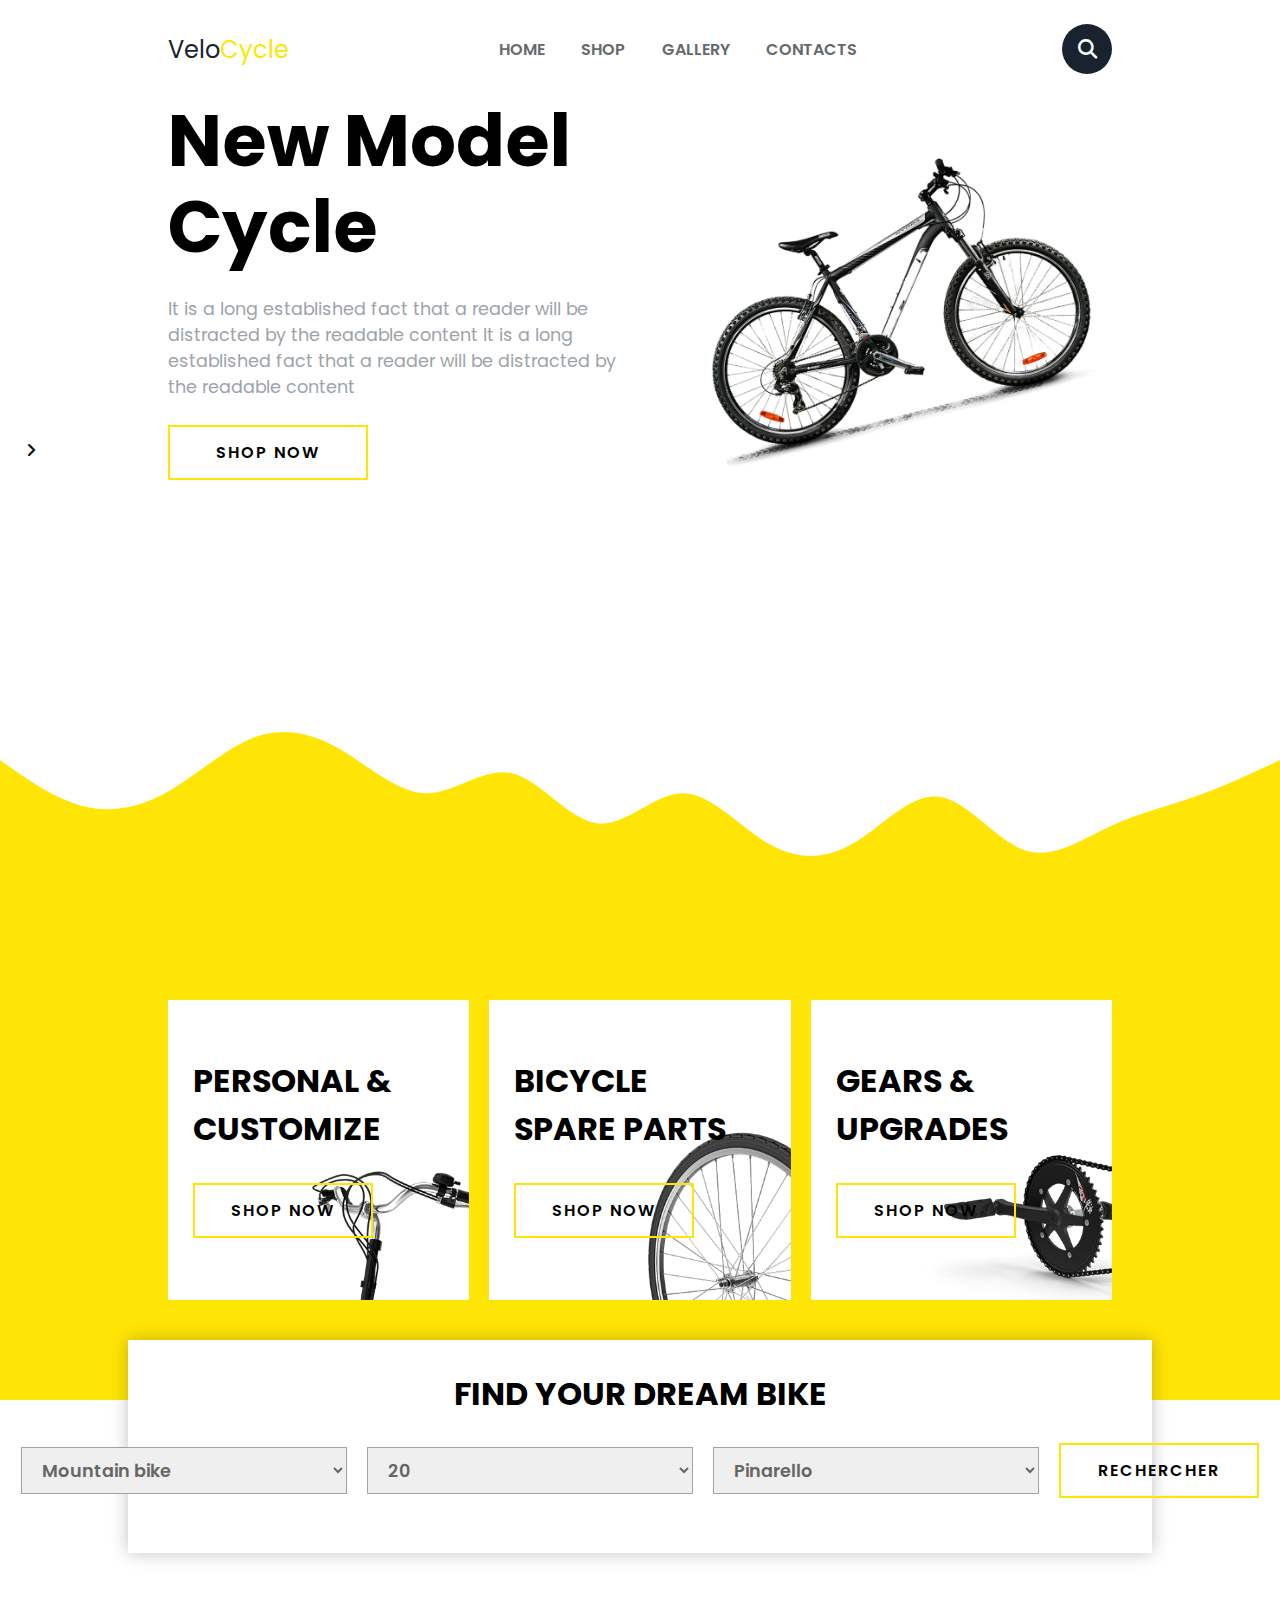
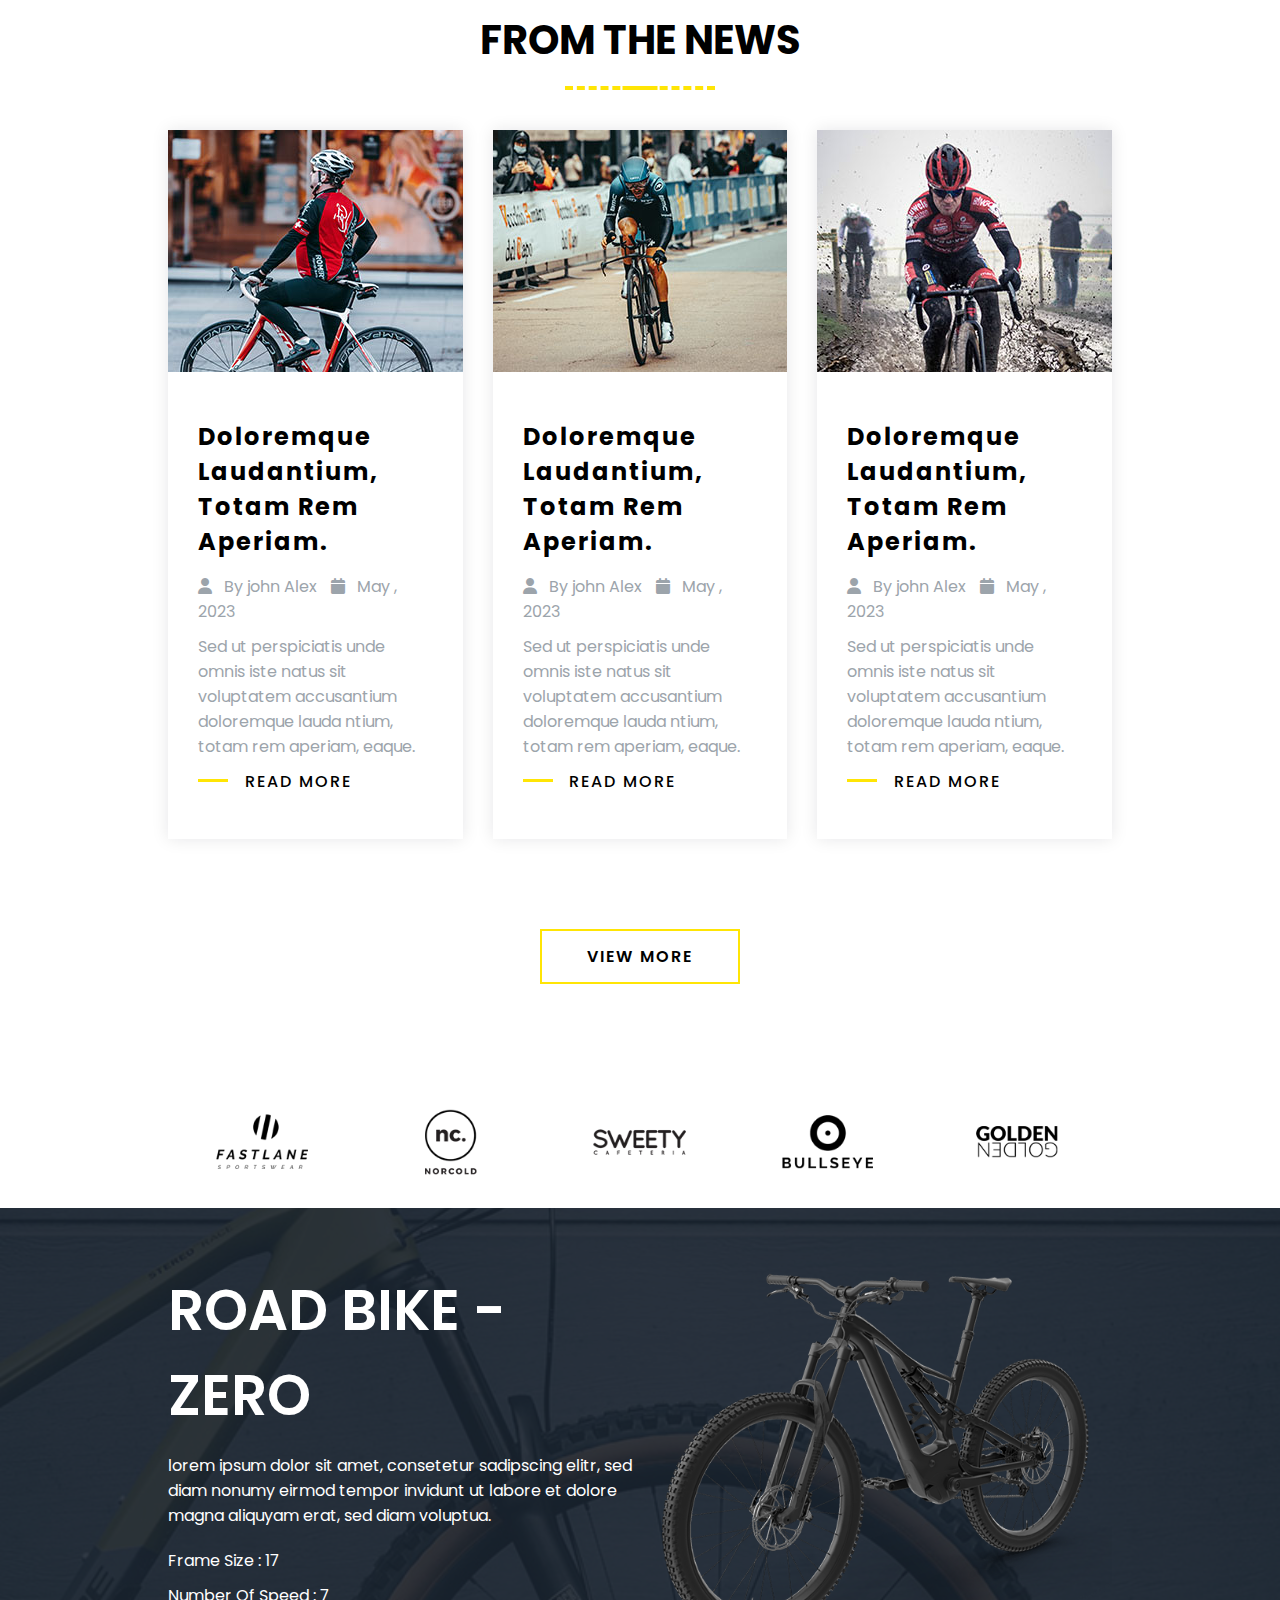
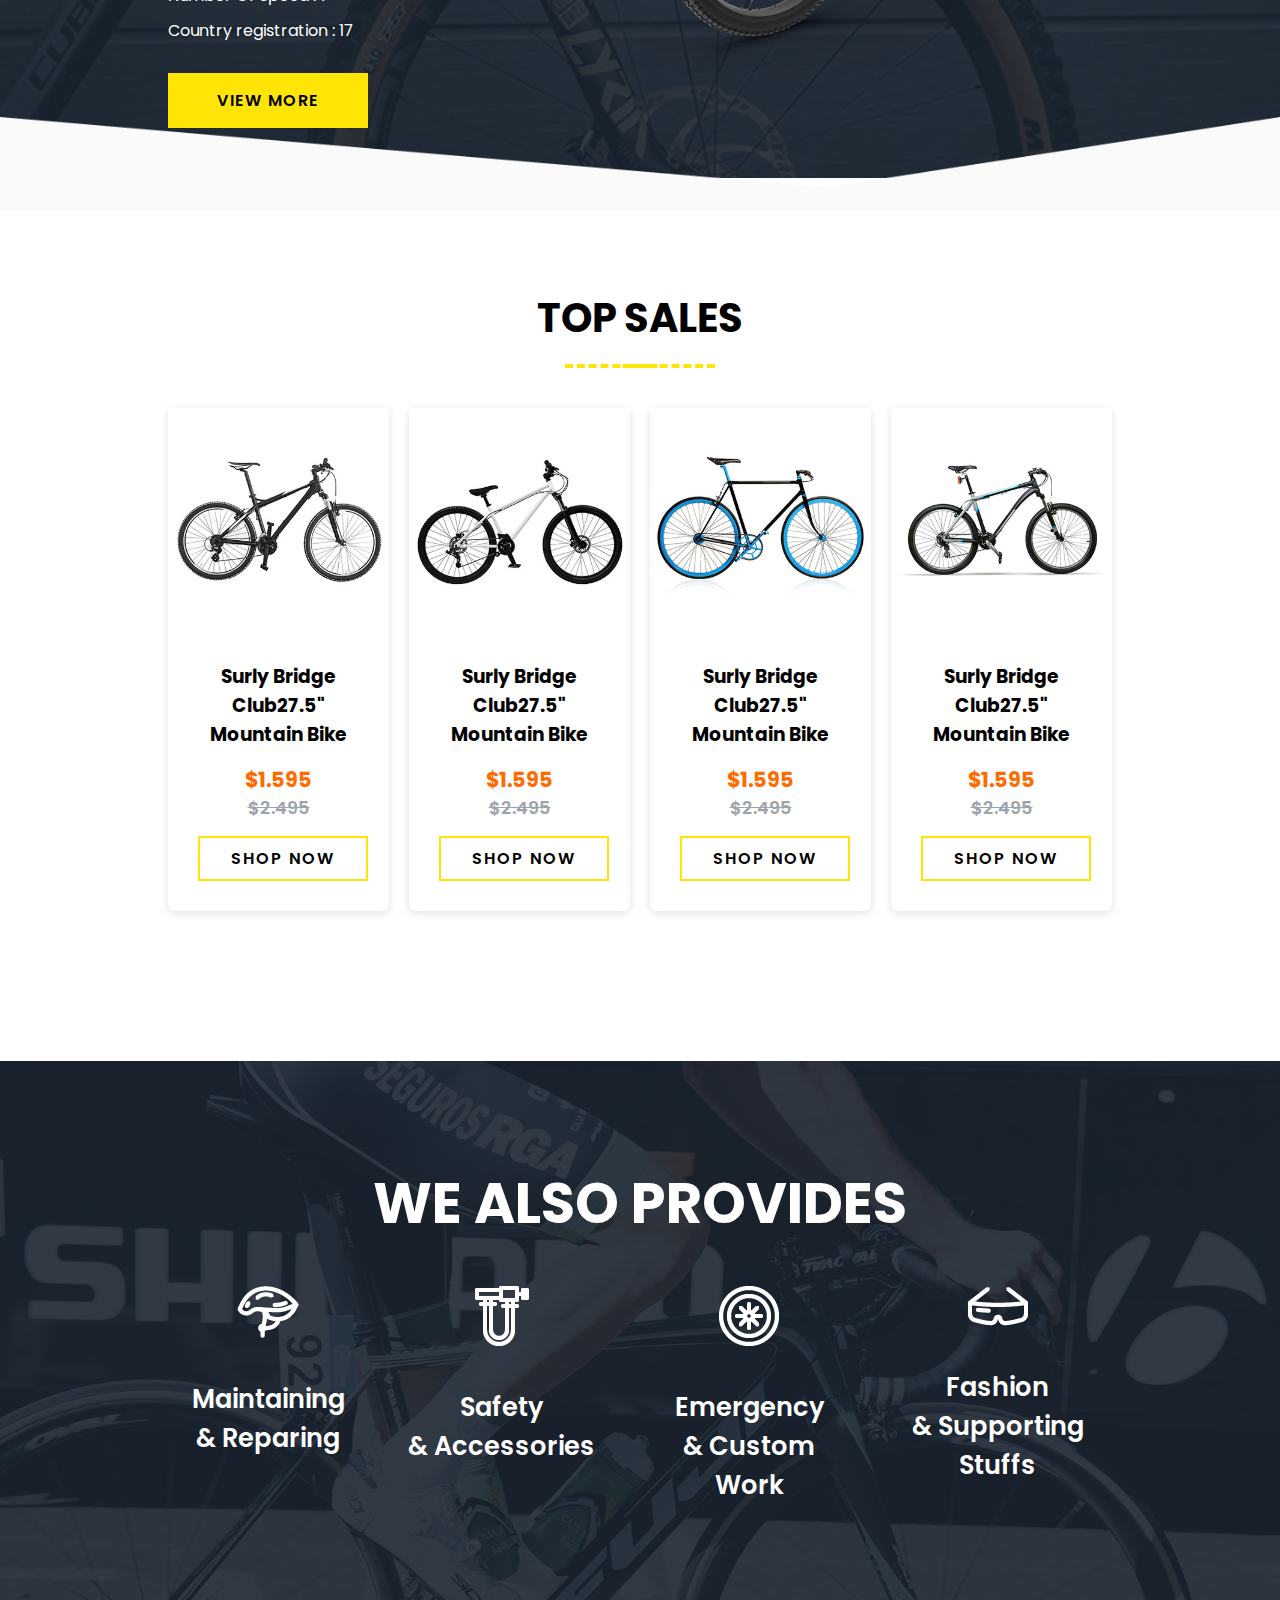
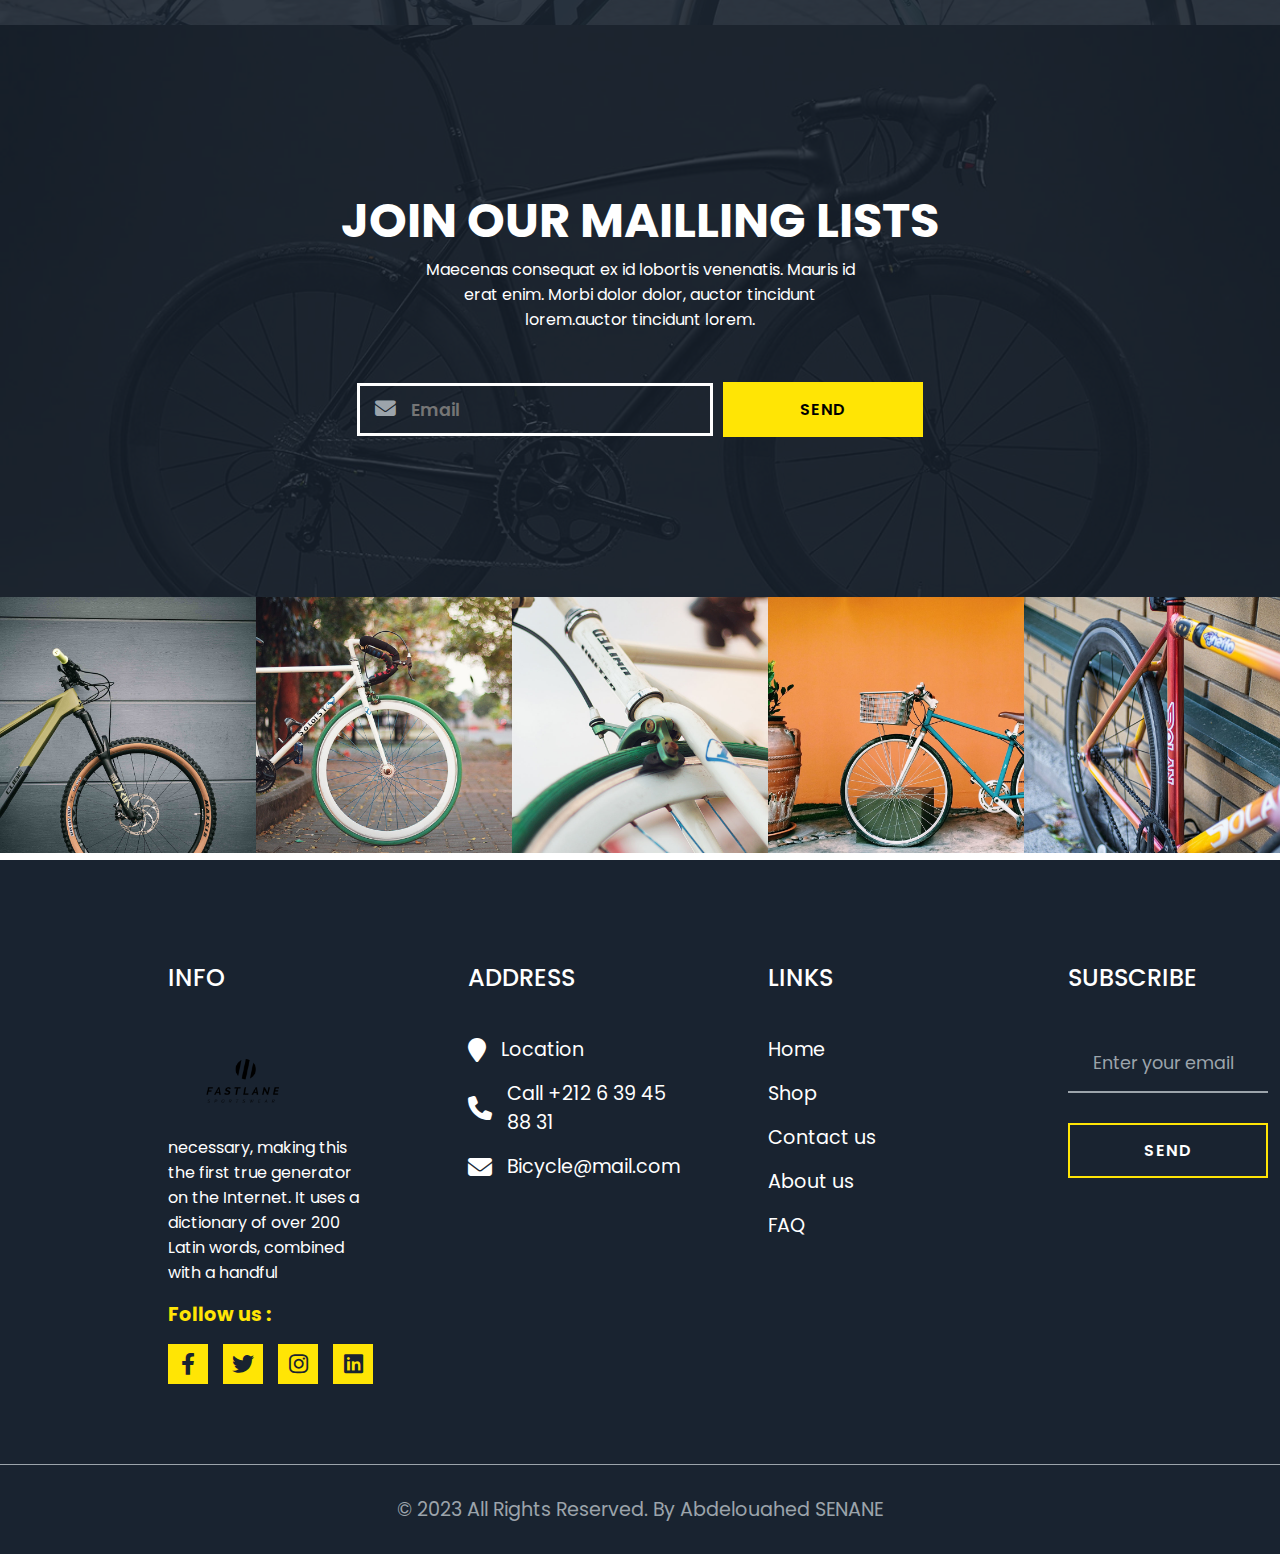
<file: index.html>
<!DOCTYPE html>
<html lang="en">
  <head>
    <meta charset="UTF-8" />
    <meta name="viewport" content="width=device-width, initial-scale=1.0" />
    <title>VeloCycle</title>
    <!-- Declaration Fonts  -->
    <link
      href="https://fonts.googleapis.com/css2?family=Chakra+Petch:wght@400;500&family=Poppins:ital,wght@0,200;0,300;0,400;0,500;0,600;0,700;0,800;0,900;1,200;1,300;1,400;1,500&display=swap"
      rel="stylesheet" />
    <!-- Awesome Icons -->
    <link rel="stylesheet" href="assets/css/all.css" />
    <!-- Declaration File css  -->
    <link rel="stylesheet" href="assets/css/main.css" />
    <link rel="stylesheet" href="assets/css/responsive.css" />

    <!-- Declaration JS File -->
    <script src="assets/js/main.js" defer></script>
    <script src="assets/js/responsive.js" defer></script>
    
    <style id="style">

    </style>


  </head>
  <body>
    
    <!-- ====================== Start Header ===================== -->
    <header>
      <div class="container">
        <nav class="d-flex-between">
          <a href="#" class="brand">Velo<span>Cycle</span></a>

          <!-- ====================== navbar-links ===================== -->
            <ul class="navbar-items">
              <li><a href="index.html">Home</a></li>
              <li><a href="shop.html">Shop</a></li>
              <li><a href="#">Gallery</a></li>
              <li><a href="#">Contacts</a></li>
            </ul>
          <div class="search">
            <i class="fa-solid fa-magnifying-glass"></i>
          </div>
          
          <div class="burger-menu"  id="burgerMenu">
            <span class="line"></span>
            <span class="line"></span>
            <span class="line"></span>
          </div>
        </nav>
      </div>
    </header>
    <!-- ====================== End Header ===================== -->
    <!-- ====================== start Hero-section ===================== -->
    <section class="hero">
      <img src="assets/images/home/wave.png" class="shape" alt="" />
      <div class="container">
        <div class="row d-grid-2">
          <div class="content_txt">
            <h1 class="hero_title">New Model <br />Cycle</h1>
            <p class="hero_desc m-block-25">
              It is a long established fact that a reader will be distracted by
              the readable content It is a long established fact that a reader
              will be distracted by the readable content
            </p>
            <button class="btn-border">
              <a href="#">shop now</a>
            </button>
          </div>
          <div class="img-box">
            <img src="assets/images/home/img-1.png" alt="" />
          </div>
        </div>
      </div>
    </section>
    <!-- ====================== End Hero-section ===================== -->

    <!-- ====================== Start Banner ===================== -->
    <section class="banner p-block-100">
      <div class="container">
        <div class="scroll d-flex">
          <div class="arrow left">
            <i class="fa-solid fa-angle-left"></i>
          </div>
          <div class="row d-grid-3 gap-20">
            <div class="col">
              <div class="card_body">
                <img src="assets/images/home/category-1.png" class="bg-img" />
                <p class="text">PERSONAL & CUSTOMIZE</p>
                <button class="btn-border">
                  <a href="#">shop now</a>
                </button>
              </div>
            </div>
            <div class="col">
              <div class="card_body">
                <img src="assets/images/home/category-2.png" class="bg-img" />
                <p class="text">BICYCLE SPARE PARTS</p>
                <button class="btn-border">
                  <a href="#">shop now</a>
                </button>
              </div>
            </div>
            <div class="col">
              <div class="card_body">
                <img src="assets/images/home/category-3.png" class="bg-img" />
                <p class="text">GEARS & UPGRADES</p>
                <button class="btn-border">
                  <a href="#">shop now</a>
                </button>
              </div>
            </div>
          </div>
          <div class="arrow left">
            <i class="fa-solid fa-angle-right"></i>
          </div>
        </div>
      </div>
    </section>
    <!-- ====================== End Banner ===================== -->
    <!-- ====================== Start Find-section ============== -->
    <section class="find_section">
      <div class="container">
        <div class="find_body">
          <h2 class="find_title">FIND YOUR DREAM BIKE</h2>
          <div class="row m-block-25 d-flex gap-20 align-center justify-center">
            <div class="col select">
              <div class="select_container">
                <span class="current"></span>
                <select name="" id="type">
                  <option value="HEllo">Mountain bike</option>
                  <option value="HEllo">Hybrid/Comfort Bike</option>
                  <option value="HEllo">Cyclocross Bike</option>
                  <option value="HEllo">BMX/Trick Bike</option>
                  <option value="HEllo">Road Bike</option>
                </select>
              </div>
            </div>
            <div class="col select">
              <div class="select_container">
                <select name="" id="type">
                  <option value="HEllo">20</option>
                  <option value="HEllo">24</option>
                  <option value="HEllo">26</option>
                  <option value="HEllo">27</option>
                  <option value="HEllo">27.5</option>
                </select>
              </div>
            </div>
            <div class="col select">
              <div class="select_container">
                <select name="" id="type">
                  <option value="HEllo">Pinarello</option>
                  <option value="HEllo">Eddy Merckx</option>
                  <option value="HEllo">Giant</option>
                  <option value="HEllo">Trek</option>
                  <option value="HEllo">BMC</option>
                </select>
              </div>
            </div>
            <div class="col button">
              <button class="btn-border">
                <a href="#">Rechercher</a>
              </button>
            </div>
          </div>
        </div>
      </div>
    </section>
    <!-- ====================== End Find-section ============== -->
    <!-- ====================== Start News-Section ============== -->
    <section class="news_section p-block-50">
      <div class="container">
        <h2 class="title-1">FROM THE NEWS</h2>
        <div class="news_content p-block-50">
          <div class="row d-grid-3 gap-30">
            <div class="col">
              <div class="body_card">
                <img src="assets/images/home/news01.jpg" alt="image" />
                <div class="text">
                  <h3>Doloremque Laudantium, Totam Rem Aperiam.</h3>
                  <div class="info">
                    <span>
                      <i class="fa-solid fa-user"></i>
                      By john Alex
                    </span>
                    <span>
                      <i class="fa-solid fa-calendar"></i>
                      May , 2023
                    </span>
                  </div>
                  <p class="desc">
                    Sed ut perspiciatis unde omnis iste natus sit voluptatem
                    accusantium doloremque lauda ntium, totam rem aperiam,
                    eaque.
                  </p>
                  <button class="news-btn">
                    <a href="#">read more</a>
                  </button>
                </div>
              </div>
            </div>
            <div class="col">
              <div class="body_card">
                <img src="assets/images/home/news02.jpg" alt="image" />
                <div class="text">
                  <h3>Doloremque Laudantium, Totam Rem Aperiam.</h3>
                  <div class="info">
                    <span>
                      <i class="fa-solid fa-user"></i>
                      By john Alex
                    </span>
                    <span>
                      <i class="fa-solid fa-calendar"></i>
                      May , 2023
                    </span>
                  </div>
                  <p class="desc">
                    Sed ut perspiciatis unde omnis iste natus sit voluptatem
                    accusantium doloremque lauda ntium, totam rem aperiam,
                    eaque.
                  </p>
                  <button class="news-btn">
                    <a href="#">read more</a>
                  </button>
                </div>
              </div>
            </div>
            <div class="col">
              <div class="body_card">
                <img src="assets/images/home/news03.jpg" alt="image" />
                <div class="text">
                  <h3>Doloremque Laudantium, Totam Rem Aperiam.</h3>
                  <div class="info">
                    <span>
                      <i class="fa-solid fa-user"></i>
                      By john Alex
                    </span>
                    <span>
                      <i class="fa-solid fa-calendar"></i>
                      May , 2023
                    </span>
                  </div>
                  <p class="desc">
                    Sed ut perspiciatis unde omnis iste natus sit voluptatem
                    accusantium doloremque lauda ntium, totam rem aperiam,
                    eaque.
                  </p>
                  <button class="news-btn">
                    <a href="#">read more</a>
                  </button>
                </div>
              </div>
            </div>
          </div>
          <div class="btn_container">
            <button class="btn-border view_btn">
              <a href="#">view more</a>
            </button>
          </div>
        </div>
      </div>
    </section>
    <!-- ====================== End News-Section ============== -->
    <!-- ====================== Start  Brands-Section ============== -->

    <div class="brans_content">
      <div class="container">
        <ul class="brands d-flex justify-center">
          <li class="brand">
            <img src="assets/images/home/logo01.png" alt="" />
          </li>
          <li class="brand">
            <img src="assets/images/home/logo02 (1).png" alt="" />
          </li>
          <li class="brand">
            <img src="assets/images/home/logo03.png" alt="" />
          </li>
          <li class="brand">
            <img src="assets/images/home/logo04.png" alt="" />
          </li>
          <li class="brand">
            <img src="assets/images/home/logo05.png" alt="" />
          </li>
        </ul>
      </div>
    </div>

    <!-- ====================== End Brands-Section ============== -->
    <!-- ====================== Start pub-Section ============== -->
    <div class="pubs_wrapper p-block-50">
      <div class="overlay"></div>
      <div class="shape">
        <img src="assets/images/home/shape-1.png" alt="" />
      </div>
      <div class="container">
        <div class="row d-grid-2">
          <div class="col">
            <div class="txt_desc">
              <h2 class="pub_title">ROAD BIKE - ZERO</h2>
              <p class="desc">
                lorem ipsum dolor sit amet, consetetur sadipscing elitr, sed
                diam nonumy eirmod tempor invidunt ut labore et dolore magna
                aliquyam erat, sed diam voluptua.
              </p>
              <ul>
                <li>Frame Size : 17</li>
                <li>Number Of Speed : 7</li>
                <li>Country registration : 17</li>
              </ul>
              <button class="btn-full">
                <a href="#">view more</a>
              </button>
            </div>
          </div>
          <div class="col">
            <img src="assets/images/home/ebicycle.png" />
          </div>
        </div>
      </div>
    </div>
    <!-- ====================== End pub-Section ============== -->
    <!-- ====================== Start Sales-Section ========= -->
    <section class="sales p-block-100">
      <div class="container">
        <h2 class="title-1">top sales</h2>
        <div class="sales_content p-block-50">
          <div class="row d-grid-4 gap-20">
            <div class="col">
              <div class="card_body">
                <div class="img_box">
                  <img src="assets/images/home/09.jpg" alt="" />
                </div>
                <div class="txt_desc">
                  <h3>Surly Bridge Club27.5" Mountain Bike</h3>
                  <p>$1.595</p>
                  <span>$2.495</span>
                  <div class="btn-container">
                    <button class="btn-border">
                      <a href="#">Shop now</a>
                    </button>
                  </div>
                </div>
              </div>
            </div>
            <div class="col">
              <div class="card_body">
                <div class="img_box">
                  <img src="assets/images/home/10.jpg" alt="" />
                </div>
                <div class="txt_desc">
                  <h3>Surly Bridge Club27.5" Mountain Bike</h3>
                  <p>$1.595</p>
                  <span>$2.495</span>
                  <div class="btn-container">
                    <button class="btn-border">
                      <a href="#">Shop now</a>
                    </button>
                  </div>
                </div>
              </div>
            </div>
            <div class="col">
              <div class="card_body">
                <div class="img_box">
                  <img src="assets/images/home/11.jpg" alt="" />
                </div>
                <div class="txt_desc">
                  <h3>Surly Bridge Club27.5" Mountain Bike</h3>
                  <p>$1.595</p>
                  <span>$2.495</span>
                  <div class="btn-container">
                    <button class="btn-border">
                      <a href="#">Shop now</a>
                    </button>
                  </div>
                </div>
              </div>
            </div>
            <div class="col">
              <div class="card_body">
                <div class="img_box">
                  <img src="assets/images/home/12.jpg" alt="" />
                </div>
                <div class="txt_desc">
                  <h3>Surly Bridge Club27.5" Mountain Bike</h3>
                  <p>$1.595</p>
                  <span>$2.495</span>
                  <div class="btn-container">
                    <button class="btn-border">
                      <a href="#">Shop now</a>
                    </button>
                  </div>
                </div>
              </div>
            </div>
          </div>
        </div>
      </div>
    </section>

    <!-- ====================== End Sales-Section ========= -->
    <!-- ====================== Start PRovides-Section ========= -->
    <section class="provides p-block-100">
      <div class="overlay"></div>
      <div class="container">
        <h3 class="provie_title">WE ALSO PROVIDES</h3>
        <div class="provide_content">
          <div class="row d-grid-4 gap-20">
            <div class="col">
              <div class="card_body">
                <div class="img-box">
                  <img src="assets/images/home/featured-helmet.png" alt="img" />
                </div>
                <p class="txt_desc">Maintaining <br> & Reparing</div>
              </div>
              <div class="col">
                <div class="card_body">
                  <div class="img-box">
                    <img src="assets/images/home/featured-lock.png" alt="img" />
                  </div>
                  <p class="txt_desc">Safety <br>
                    & Accessories</div>
                </div>
                <div class="col">
                  <div class="card_body">
                    <div class="img-box">
                      <img src="assets/images/home/featured-tire.png" alt="img" />
                    </div>
                    <p class="txt_desc">Emergency <br>
                      & Custom Work</div>
                  </div>
                  <div class="col">
                    <div class="card_body">
                      <div class="img-box">
                        <img src="assets/images/home/featured-visor.png" alt="img" />
                      </div>
                      <p class="txt_desc">Fashion <br>
                        & Supporting Stuffs</div>
                    </div>
            </div>
          </div>
        </div>
      </div>
    </section>
    <!-- ====================== End PRovides-Section ========= -->
    <!-- ====================== Start newsletter-Section ========= -->
    <section class="newsletter">
      <div class="overlay"></div>
      <div class="container">
        <h4 class="newsletter_title">JOIN OUR MAILLING LISTS</h4>
        <p class="desc">Maecenas consequat ex id lobortis venenatis. 
          Mauris id erat enim. Morbi dolor dolor, auctor tincidunt lorem.auctor tincidunt lorem.</p>
          <div class="search_box d-flex">
            <div class="input_box">
                <i class="fa-solid fa-envelope"></i>
              <input type="email" placeholder="Email" id="searchNewsLetter">
            </div>
            <button class="btn-full">
              <a href="#">send</a>
            </button>
          </div>
      </div>
    </section>
        <!-- ====================== End newsletter-Section ========= -->
    <!-- =========IMAGES =========== -->
    <section class="images">
      <div class="row d-grid-5">
        <div class="col">

            <img src="assets/images/home/insta01.jpg" alt="">

        </div>
        <div class="col">

            <img src="assets/images/home/insta02.jpg" alt="">

        </div>
        <div class="col">

            <img src="assets/images/home/insta03.jpg" alt="">

        </div>
        <div class="col">

            <img src="assets/images/home/insta04.jpg" alt="">

        </div>
        <div class="col">

            <img src="assets/images/home/insta05.jpg" alt="">

        </div>
      </div>
    </section>
    <!-- =========IMAGES =========== -->

    <!-- ====================== Footer======================== -->
    <footer >
      <div class="container">
        <div class="footer_content">
          <div class="row d-grid-4">
            <div class="col">
              <div class="infos_footer">
                <h5 class="title_footer">
                  info
                </h5>
                <img src="assets/images/home/logo01.png" alt="Logo_footer">
                <p class="desc">
                  necessary, making this the first true generator on the Internet. It uses a dictionary of over 200 Latin words, combined with a handful
                </p>
                <h6 class="follow_us">Follow us :</h6>
                <ul class="social_media">
                  <li>
                    <i class="fa-brands fa-facebook-f"></i>
                  </li>
                  <li>
                    <i class="fa-brands fa-twitter"></i>
                  </li>
                  <li>
                    <i class="fa-brands fa-instagram"></i>
                  </li>
                  <li>
                    <i class="fa-brands fa-linkedin"></i>
                  </li>
                </ul>
              </div>
            </div>
            <div class="col">
              <div class="infos_footer">
                <h5 class="title_footer">
                  address
                </h5>
                <ul class="address">
                  <li>
                    <i class="fa-solid fa-location-pin"></i>
                    Location
                  </li>
                  <li>
                    <i class="fa-solid fa-phone"></i>
                    Call +212 6 39 45 88 31
                  </li>
                  <li>
                    <i class="fa-solid fa-envelope"></i>
                    Bicycle@mail.com
                  </li>
                </ul>
              </div>
            </div>
            <div class="col">
              <div class="infos_footer">
                <h5 class="title_footer">
                  links
                </h5>
                <ul class="address">
                  <li>
                    Home
                  <li>
                    Shop
                  </li>
                  <li>
                    Contact us
                  </li>
                  <li>
                    About us
                  </li>
                  <li>
                    FAQ
                  </li>
                </ul>
              </div>
            </div>
            <div class="col">
              <div class="infos_footer">
                <h5 class="title_footer">
                  subscribe
                </h5>
                <div class="input_box">
                  <input type="email" id="footerEmail" placeholder="Enter your email">
                </div>
                <button class="btn-border">
                  <a href="#">send</a>
                </button>
              </div>
            </div>
          </div>
        </div>
      </div>
    </footer>
    <div class="copyright">
      <p>© 2023 All Rights Reserved. By Abdelouahed SENANE</p>
    </div>
    <!-- ====================== Footer=================== -->
  </body>
</html>
</file>
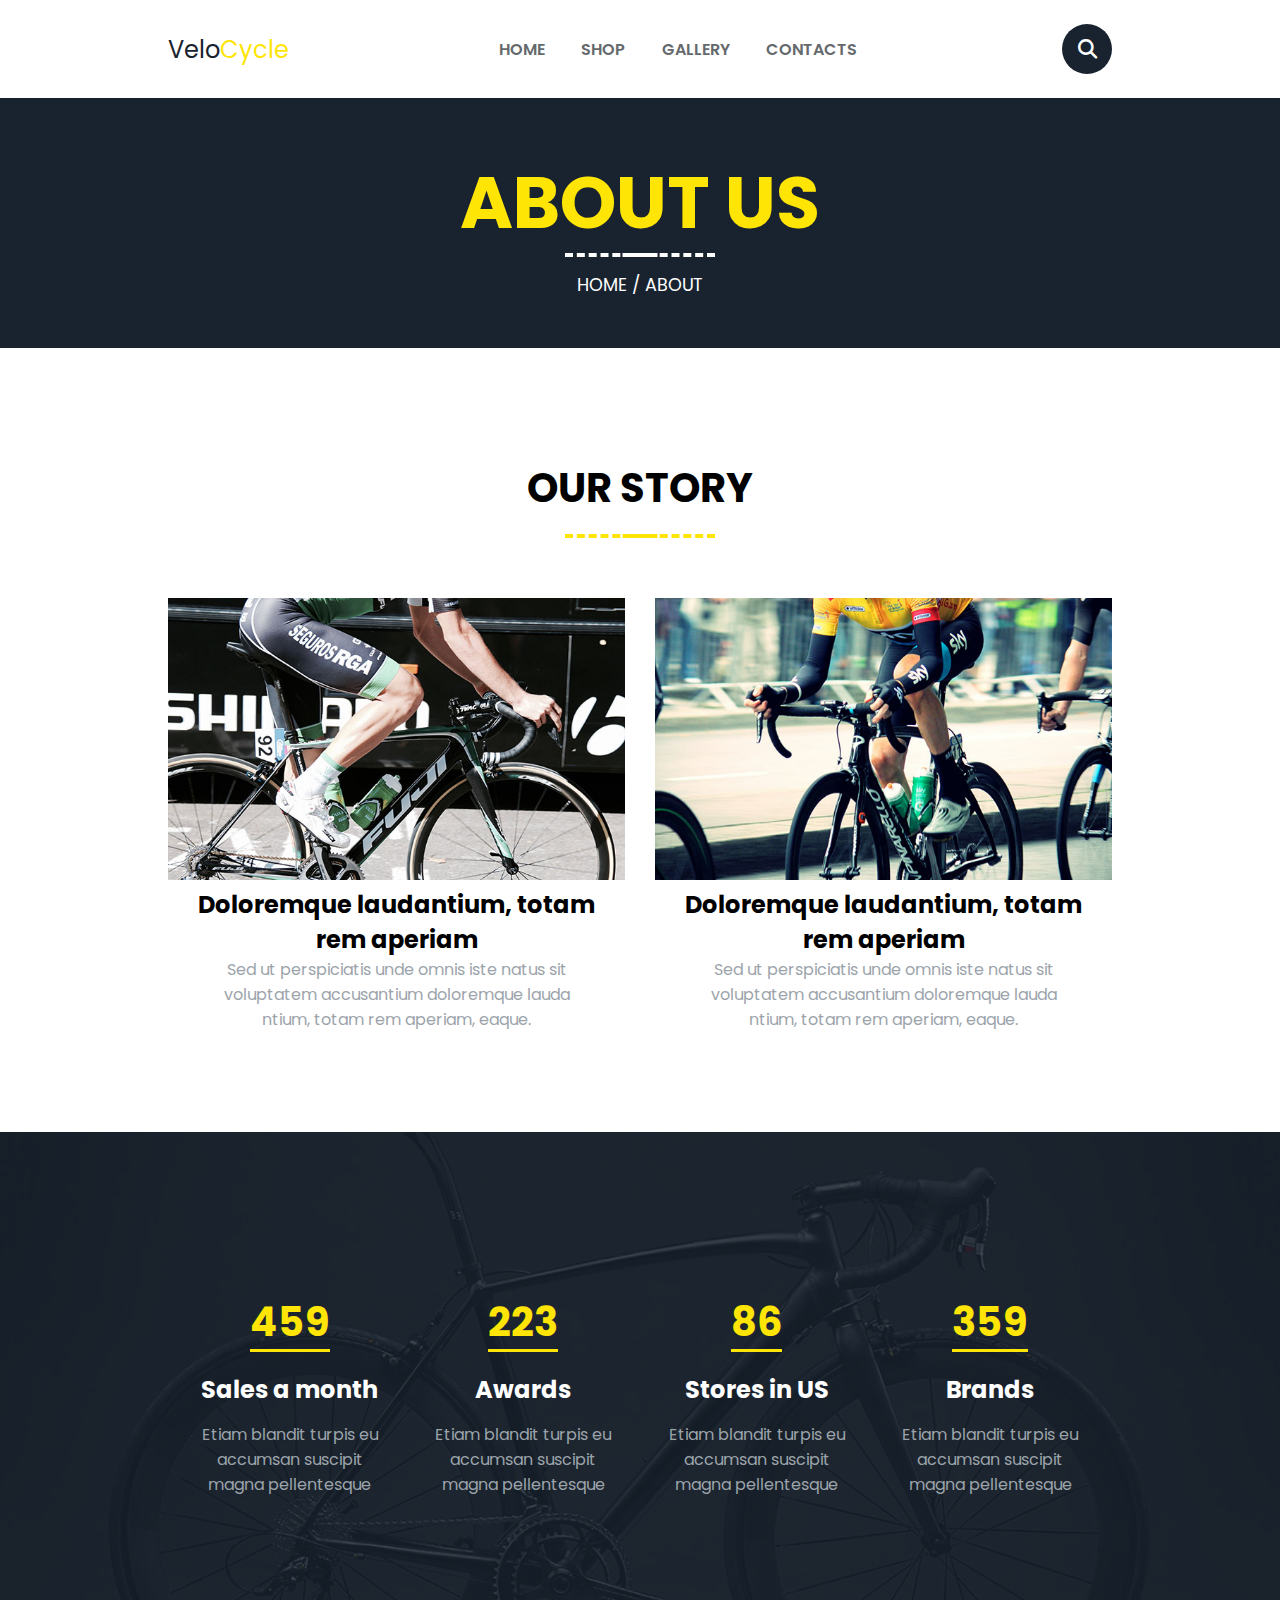
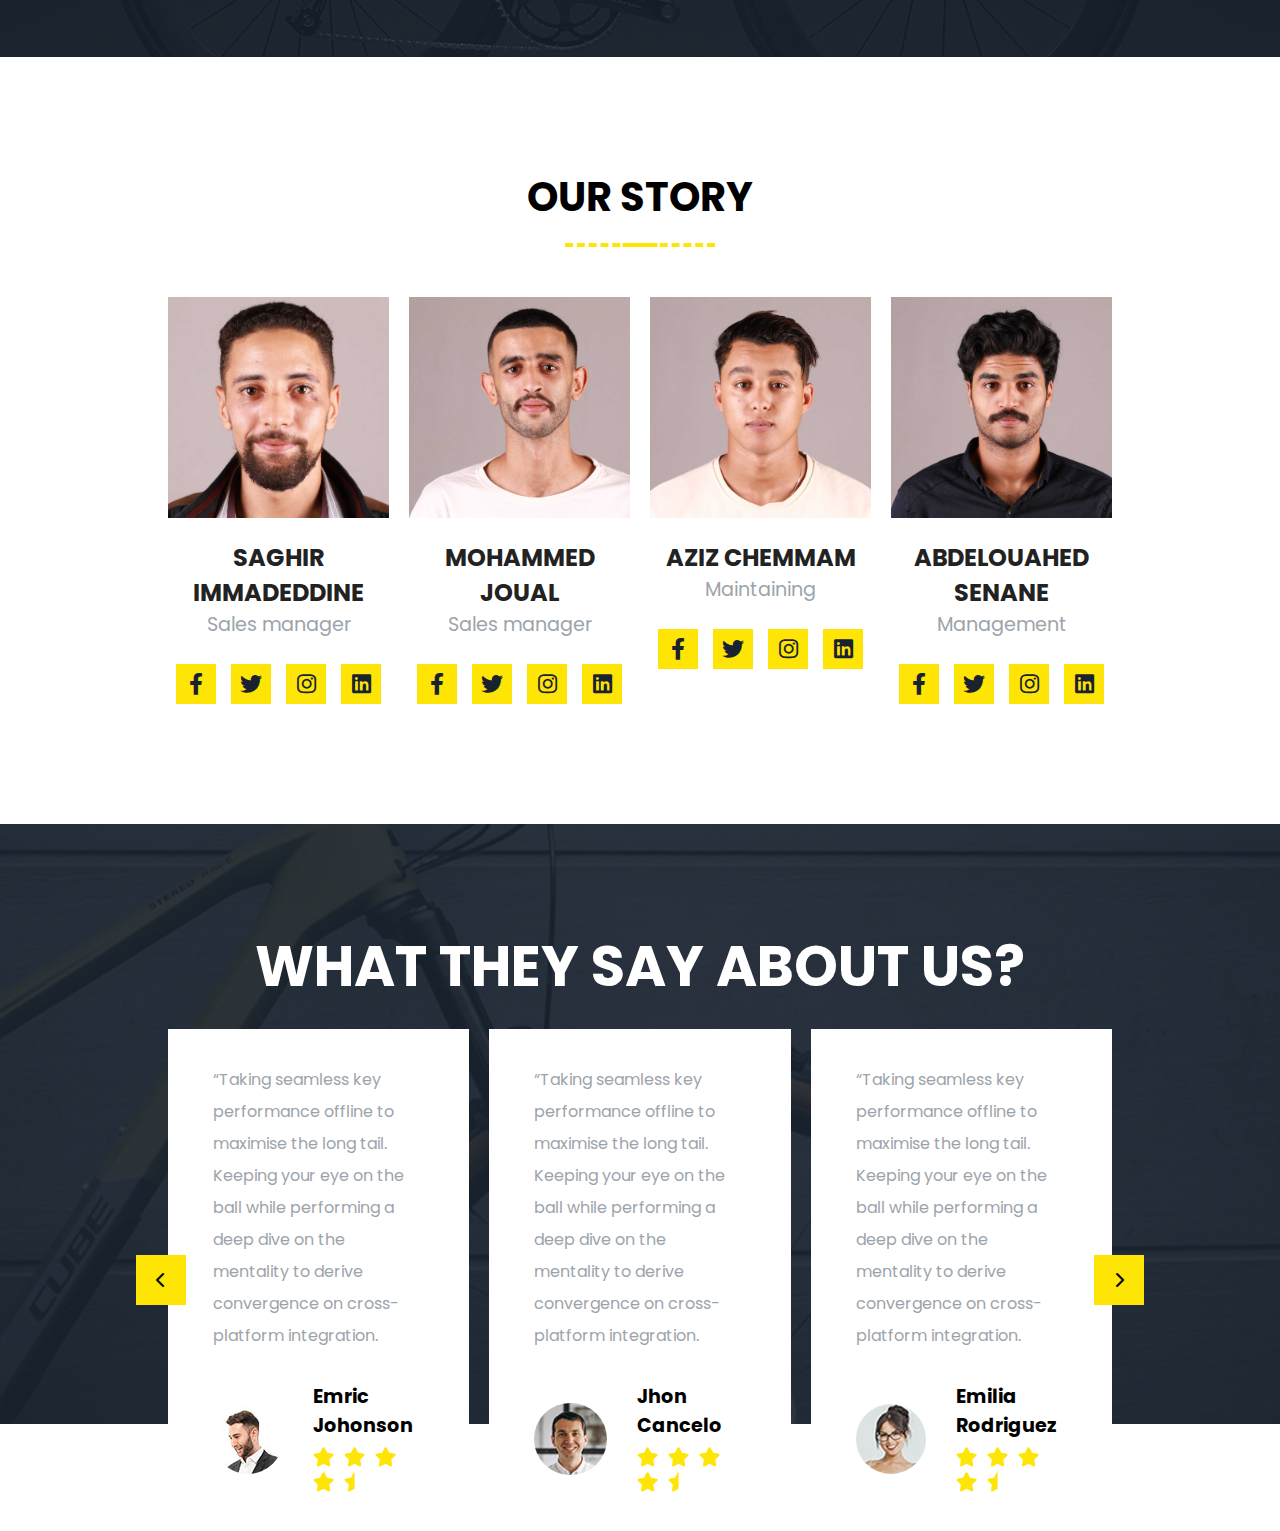
<file: about.html>
<!DOCTYPE html>
<html lang="en">
  <head>
    <meta charset="UTF-8" />
    <meta name="viewport" content="width=device-width, initial-scale=1.0" />
    <title>VeloCycle</title>
    <!-- Declaration Fonts  -->
    <link
      href="https://fonts.googleapis.com/css2?family=Chakra+Petch:wght@400;500&family=Poppins:ital,wght@0,200;0,300;0,400;0,500;0,600;0,700;0,800;0,900;1,200;1,300;1,400;1,500&display=swap"
      rel="stylesheet" />
    <!-- Awesome Icons -->
    <link rel="stylesheet" href="assets/css/all.css" />
    <!-- Declaration File css  -->
    <link rel="stylesheet" href="assets/css/main.css" />
    <link rel="stylesheet" href="assets/css/responsive.css" />

    <!-- Declaration JS File -->
    <script src="assets/js/main.js" defer></script>
    <script src="assets/js/responsive.js" defer></script>

    <style id="style"></style>
  </head>
  <body>
    <!-- ====================== Start Header ===================== -->
    <header>
      <div class="container">
        <nav class="d-flex-between">
          <a href="#" class="brand">Velo<span>Cycle</span></a>

          <!-- ====================== navbar-links ===================== -->
          <ul class="navbar-items">
            <li><a href="index.html">Home</a></li>
            <li><a href="shop.html">Shop</a></li>
            <li><a href="#">Gallery</a></li>
            <li><a href="#">Contacts</a></li>
          </ul>
          <div class="search">
            <i class="fa-solid fa-magnifying-glass"></i>
          </div>

          <div class="burger-menu" id="burgerMenu">
            <span class="line"></span>
            <span class="line"></span>
            <span class="line"></span>
          </div>
        </nav>
      </div>
    </header>
      <!-- ============================= HEADER ========================= -->
      <!-- ============================= About pages ========================= -->
    <div class="main_title">
      <h1 class="title">about us</h1>
      <p>home / About</p>
    </div>
      <section class="our_stories p-block-100">
        <h2 class="title-1">OUR STORY</h2>
        <div class="container">
          <div class="stories">
            <div class="row d-grid-2 gap-30">
              <div class="story_body">
                <img src="assets/images/about-us/about01.jpg" alt="img">
                <h3 class="s_title">Doloremque laudantium, totam <br>rem aperiam
                </h3>
                <p class="desc">Sed ut perspiciatis unde omnis iste natus sit voluptatem accusantium doloremque lauda ntium, totam rem aperiam, eaque.</p>
              </div>

              <div class="story_body">
                <img src="assets/images/about-us/about02.jpg" alt="img">
                <h3 class="s_title">Doloremque laudantium, totam <br> rem aperiam
                </h3>
                <p class="desc">Sed ut perspiciatis unde omnis iste natus sit voluptatem accusantium doloremque lauda ntium, totam rem aperiam, eaque.</p>
              </div>
            </div>
          </div>
        </div>
      </section>
      <!-- ===================== statistic ======================= -->
      <section class="statis">
        <div class="overlay"></div>
        <div class="container">
          <div class="statis_content">
            <div class="row d-grid-4 gap-30">
              <div class="statis_card">
                <h3>459</h3>
                <h4>Sales a month</h4>
                <p>Etiam blandit turpis eu accumsan suscipit magna pellentesque</p>
              </div>
              <div class="statis_card">
                <h3>223</h3>
                <h4>Awards</h4>
                <p>Etiam blandit turpis eu accumsan suscipit magna pellentesque</p>
              </div>
              <div class="statis_card">
                <h3>86</h3>
                <h4>Stores in US</h4>
                <p>Etiam blandit turpis eu accumsan suscipit magna pellentesque</p>
              </div>
              <div class="statis_card">
                <h3>359</h3>
                <h4>Brands</h4>
                <p>Etiam blandit turpis eu accumsan suscipit magna pellentesque</p>
              </div>
            </div>
          </div>
        </div>
      </section>
      <!-- ================= End Statis ================ -->
      <!-- ================= STAFFS ================ -->
      <section class="our_staffs p-block-100">
        <h2 class="title-1">OUR STORY</h2>
        <div class="container">
          <div class="staffs_container">
            <div class="row d-grid-4 gap-20">
              <div class="staff_card">
                <img src="assets/images/about-us/staff-3.jpg" alt="staff">
                <h3 class="staff_name">saghir immadeddine</h3>
                <span>Sales manager</span>
                <ul class="social_media">
                  <li>
                    <i class="fa-brands fa-facebook-f"></i>
                  </li>
                  <li>
                    <i class="fa-brands fa-twitter"></i>
                  </li>
                  <li>
                    <i class="fa-brands fa-instagram"></i>
                  </li>
                  <li>
                    <i class="fa-brands fa-linkedin"></i>
                  </li>
                </ul>
              </div>
              <div class="staff_card">
                <img src="assets/images/about-us/staff-2.jpg" alt="staff">
                <h3 class="staff_name">mohammed joual</h3>
                <span>Sales manager</span>
                <ul class="social_media">
                  <li>
                    <i class="fa-brands fa-facebook-f"></i>
                  </li>
                  <li>
                    <i class="fa-brands fa-twitter"></i>
                  </li>
                  <li>
                    <i class="fa-brands fa-instagram"></i>
                  </li>
                  <li>
                    <i class="fa-brands fa-linkedin"></i>
                  </li>
                </ul>
              </div>
              <div class="staff_card">
                <img src="assets/images/about-us/staff-1.jpg" alt="staff">
                <h3 class="staff_name">aziz chemmam</h3>
                <span>Maintaining</span>
                <ul class="social_media">
                  <li>
                    <i class="fa-brands fa-facebook-f"></i>
                  </li>
                  <li>
                    <i class="fa-brands fa-twitter"></i>
                  </li>
                  <li>
                    <i class="fa-brands fa-instagram"></i>
                  </li>
                  <li>
                    <i class="fa-brands fa-linkedin"></i>
                  </li>
                </ul>
              </div>
              <div class="staff_card">
                <img src="assets/images/about-us/staff-4.jpg" alt="staff">
                <h3 class="staff_name">abdelouahed Senane</h3>
                <span>Management</span>
                <ul class="social_media">
                  <li>
                    <i class="fa-brands fa-facebook-f"></i>
                  </li>
                  <li>
                    <i class="fa-brands fa-twitter"></i>
                  </li>
                  <li>
                    <i class="fa-brands fa-instagram"></i>
                  </li>
                  <li>
                    <i class="fa-brands fa-linkedin"></i>
                  </li>
                </ul>
              </div>
            </div>
          </div>
        </div>
      </section>
      <!-- ================ Testimonials ============= -->
      <section class="testimonials p-block-100">
        <div class="overlay"></div>
        <h3 class="testimonials_title">
          WHAT THEY SAY ABOUT US?
        </h3>
        <div class="container">
            <div class="arrow left">
              <i class="fa-solid fa-chevron-left"></i>
            </div>
            <div class="row d-grid-3 gap-20">
              <div class="costumer_card">
                <p class="comment">
                  “Taking seamless key performance offline to maximise the long tail. Keeping your eye on the ball while performing a deep dive on the mentality to derive convergence on cross-platform integration.
                </p>
                <div class="profil d-flex gap-30">
                  <img src="assets/images/about-us/testi01.jpg" alt="costumer">
                  <div class="name_costumer">
                    <h5>Emric Johonson</h5>
                    <div class="feedback">
                      <i class="fa-solid fa-star"></i>
                      <i class="fa-solid fa-star"></i>
                      <i class="fa-solid fa-star"></i>
                      <i class="fa-solid fa-star"></i>
                      <i class="fa-solid fa-star-half"></i>
                    </div>
                  </div>
                </div>
              </div>

              <div class="costumer_card">
                <p class="comment">
                  “Taking seamless key performance offline to maximise the long tail. Keeping your eye on the ball while performing a deep dive on the mentality to derive convergence on cross-platform integration.
                </p>
                <div class="profil d-flex gap-30">
                  <img src="assets/images/about-us/testi03.jpg" alt="costumer">
                  <div class="name_costumer">
                    <h5>Jhon Cancelo</h5>
                    <div class="feedback">
                      <i class="fa-solid fa-star"></i>
                      <i class="fa-solid fa-star"></i>
                      <i class="fa-solid fa-star"></i>
                      <i class="fa-solid fa-star"></i>
                      <i class="fa-solid fa-star-half"></i>
                    </div>
                  </div>
                </div>
              </div>

              <div class="costumer_card">
                <p class="comment">
                  “Taking seamless key performance offline to maximise the long tail. Keeping your eye on the ball while performing a deep dive on the mentality to derive convergence on cross-platform integration.
                </p>
                <div class="profil d-flex gap-30">
                  <img src="assets/images/about-us/testi02.jpg" alt="costumer">
                  <div class="name_costumer">
                    <h5>Emilia Rodriguez</h5>
                    <div class="feedback">
                      <i class="fa-solid fa-star"></i>
                      <i class="fa-solid fa-star"></i>
                      <i class="fa-solid fa-star"></i>
                      <i class="fa-solid fa-star"></i>
                      <i class="fa-solid fa-star-half"></i>
                    </div>
                  </div>
                </div>
              </div>
            </div>
            <div class="arrow right">
              <i class="fa-solid fa-chevron-right"></i>
            </div>
          </div>
        </div>
      </section>
  <body>
  
</html>
</file>
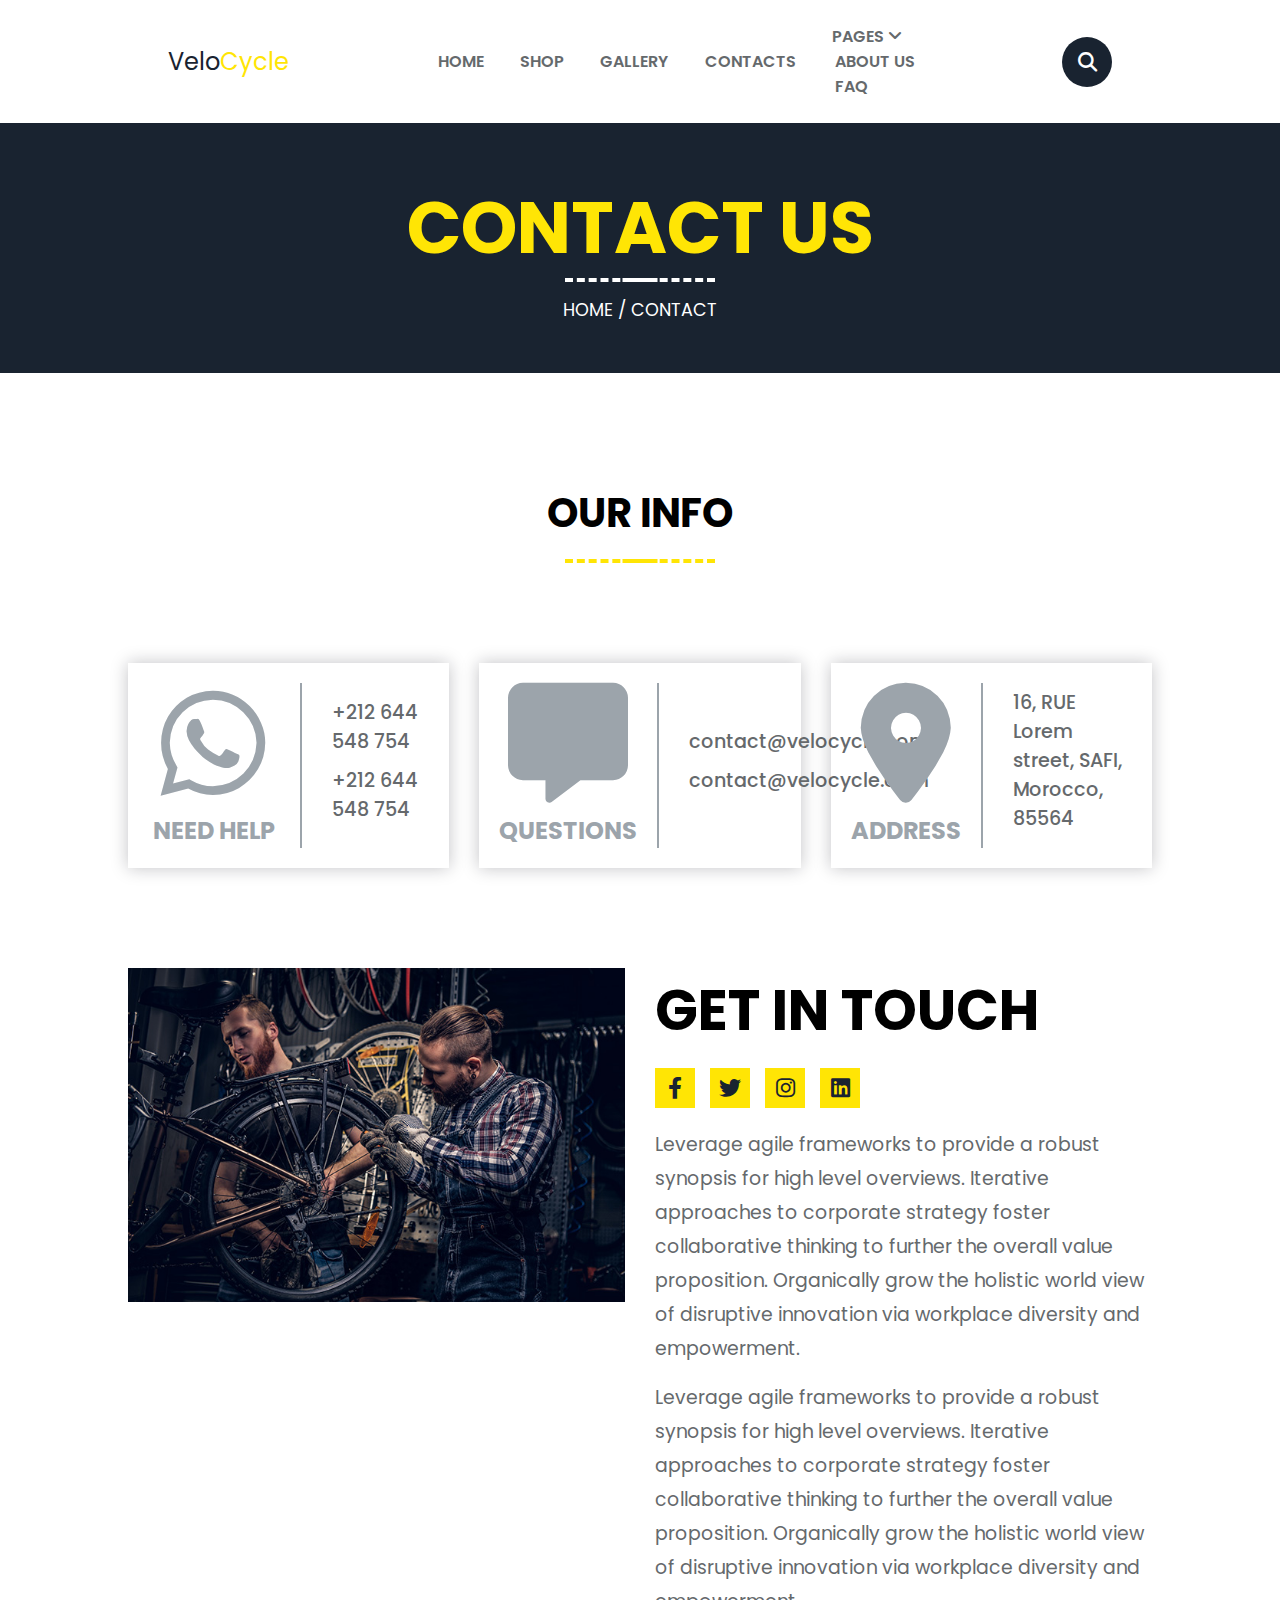
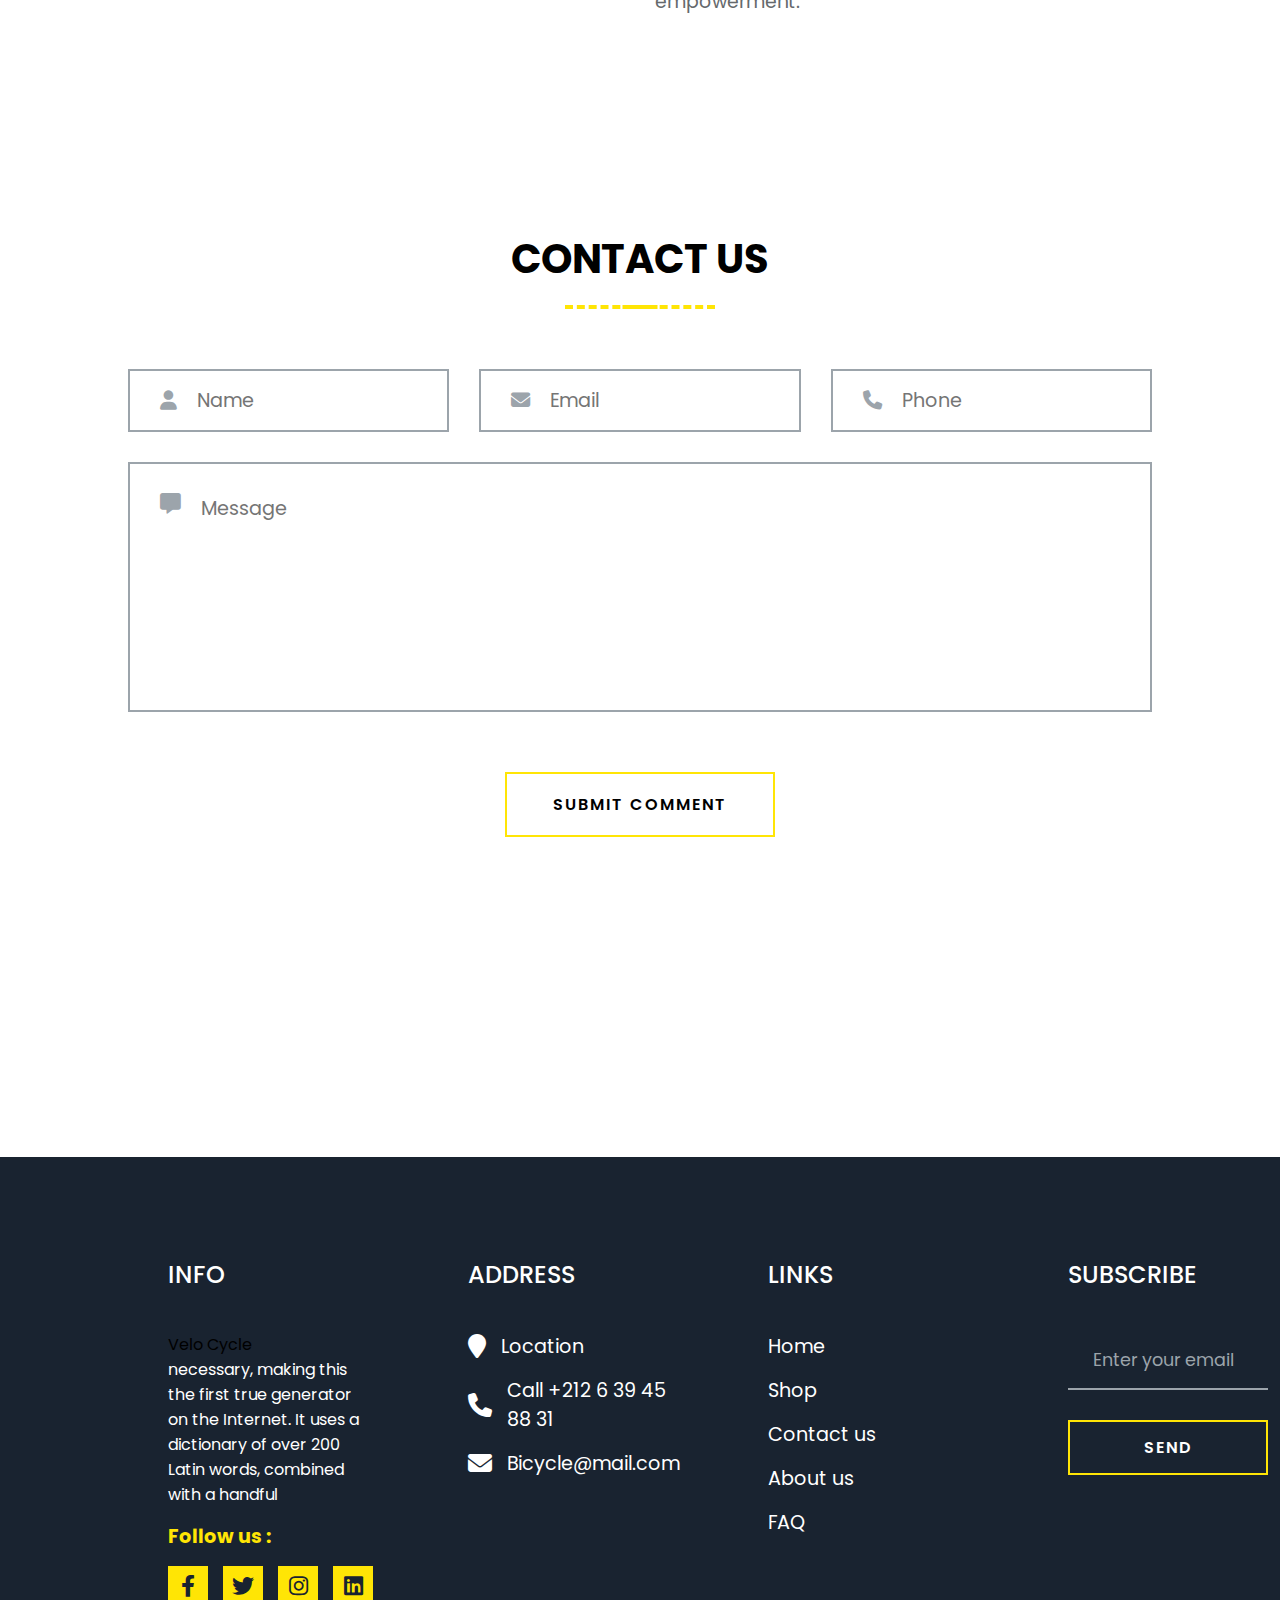
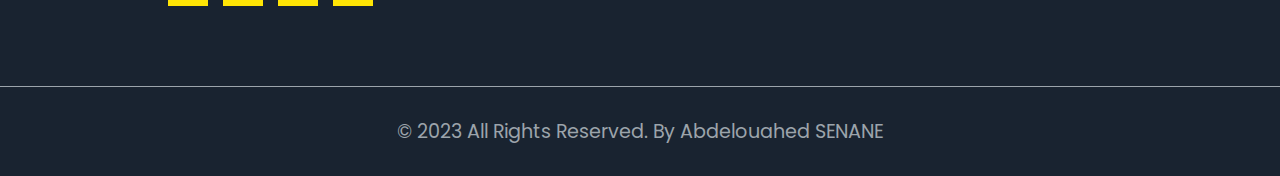
<file: contact.html>
<!DOCTYPE html>
<html lang="en">
  <head>
    <meta charset="UTF-8" />
    <meta name="viewport" content="width=device-width, initial-scale=1.0" />
    <title>VeloCycle</title>
    <!-- Declaration Fonts  -->
    <link
      href="https://fonts.googleapis.com/css2?family=Chakra+Petch:wght@400;500&family=Poppins:ital,wght@0,200;0,300;0,400;0,500;0,600;0,700;0,800;0,900;1,200;1,300;1,400;1,500&display=swap"
      rel="stylesheet" />
    <!-- Awesome Icons -->
    <link rel="stylesheet" href="assets/css/all.css" />
    <!-- Declaration File css  -->
    <link rel="stylesheet" href="assets/css/main.css" />
    <link rel="stylesheet" href="assets/css/responsive.css" />

    <!-- Declaration JS File -->
    <script src="assets/js/main.js" defer></script>
    <script src="assets/js/responsive.js" defer></script>
    
    <style id="style">

    </style>


  </head>
  <body>
    
    <!-- ====================== Start Header ===================== -->
    <header>
      <div class="container">
        <nav class="d-flex-between">
          <a href="#" class="brand">Velo<span>Cycle</span></a>

          <!-- ====================== navbar-links ===================== -->
            <ul class="navbar-items">
              <li><a href="index.html">Home</a></li>
              <li><a href="shop.html">Shop</a></li>
              <li><a href="gallery.html">Gallery</a></li>
              <li><a href="contact.html">Contacts</a></li>
              <li class="dropdown_menu">
                <a href="#" onclick="displayDropdown()">Pages <i class="fa-solid fa-angle-down"></i></a>
                <!--  ======== drop down menu -->
                
                <ul class="drop_list" id="dropdownList">
                  <li><a href="about.html">About us</a></li>
                  <li><a href="faq.html">Faq</a></li>
                </ul>
              
              </li>
            </ul>
          <div class="search">
            <i class="fa-solid fa-magnifying-glass"></i>
          </div>
          
          <div class="burger-menu"  id="burgerMenu">
            <span class="line"></span>
            <span class="line"></span>
            <span class="line"></span>
          </div>
        </nav>
      </div>
    </header>
    <!-- ============================= HEADER ========================= -->
    <!-- ============================= Contact us pages ========================= -->
    <div class="main_title">
      <h1 class="title">Contact us</h1>
      <p>home / Contact</p>
    </div>
    <!-- =========== Section Contact ================ -->
    <section class="contacts p-block-100">
      <h2 class="title-1">our info</h2>
      <div class="container">
        <div class="row card_info d-grid-3 gap-30">
          <div class="body_info d-flex">
            <div class="social_brand">
              <i class="fa-brands fa-whatsapp"></i>
              <h4>need help</h4>
            </div>
            <div class="contact_info">
              <span>+212 644 548 754</span>
              <span>+212 644 548 754</span>
            </div>
          </div>
          <div class="body_info d-flex">
            <div class="social_brand">
              <i class="fa-solid fa-message"></i>
              <h4>questions</h4>
            </div>
            <div class="contact_info">
              <span>contact@velocycle.com</span>
              <span>contact@velocycle.com</span>
            </div>
          </div>
          <div class="body_info d-flex">
            <div class="social_brand">
              <i class="fa-solid fa-location-dot"></i>
              <h4>Address</h4>
            </div>
            <div class="contact_info">
              <span>16, RUE Lorem street, SAFI, Morocco, 85564</span>
            </div>
          </div>
        </div>
        <!-- ======= our infos ============ -->
        <!-- ======= Get in touch ============ -->
        <div class="section_touch p-block-100">
          <div class="row d-grid-2 gap-30">
            <div class="touch_body">
              <img src="assets/images/contact/contact.jpg" alt="" />
            </div>
            <div class="touch_body">
              <h3 class="touch_title">GET IN TOUCH</h3>
              <ul class="social_media">
                <li>
                  <i class="fa-brands fa-facebook-f"></i>
                </li>
                <li>
                  <i class="fa-brands fa-twitter"></i>
                </li>
                <li>
                  <i class="fa-brands fa-instagram"></i>
                </li>
                <li>
                  <i class="fa-brands fa-linkedin"></i>
                </li>
              </ul>
              <p class="desc_1">
                Leverage agile frameworks to provide a robust synopsis for high
                level overviews. Iterative approaches to corporate strategy
                foster collaborative thinking to further the overall value
                proposition. Organically grow the holistic world view of
                disruptive innovation via workplace diversity and empowerment.
              </p>
              <p class="desc_2">
                Leverage agile frameworks to provide a robust synopsis for high
                level overviews. Iterative approaches to corporate strategy
                foster collaborative thinking to further the overall value
                proposition. Organically grow the holistic world view of
                disruptive innovation via workplace diversity and empowerment.
              </p>
            </div>
          </div>
        </div>

    <!-- ====================== Contact us FORM ================= -->
        <section class="forms p-block-100">
          <h2 class="title-1">Contact us</h2>
          <div class="forms_content">
            <div class="row">

                <div class="input_box">
                  <i class="fa-solid fa-user"></i>
                  <input type="text" placeholder="Name" id="name">
                  <span class="error" id="errorName"></span>
                </div>

                <div class="input_box">
                  <i class="fa-solid fa-envelope"></i>
                  <input type="text" placeholder="Email" id="email">
                  <span class="error" id="errorEmail">
                    
                  </span>
                </div>
                <div class="input_box">
                  <i class="fa-solid fa-phone"></i>
                  <input type="text" placeholder="Phone" id="phone">
                  <span class="error" id="errorPhone"></span>
                </div>
                <div class="txt_area">
                  <i class="fa-solid fa-message"></i>
                  <textarea placeholder="Message" id="textArea" onkeyup="validateTextArea()"></textarea>
                  <span class="error" id="errorTextArea"></span>
                </div>
              </div>
              <div class="btn_container">
                <button class="btn-border" type="submit" id="submitBtn">
                  submit comment
                </button>
              </div>
            </div>
          </div>



        </section>







      </div>
    </section>
    
    <!-- =========== Section Contact ================ -->
        <!-- ====================== Footer======================== -->
        <footer >
          <div class="container">
            <div class="footer_content">
              <div class="row d-grid-4">
                <div class="col">
                  <div class="infos_footer">
                    <h5 class="title_footer">
                      info
                    </h5>
                    <p class="brand_footer">Velo <span>Cycle</span></p>
                    <p class="desc">
                      necessary, making this the first true generator on the Internet. It uses a dictionary of over 200 Latin words, combined with a handful
                    </p>
                    <h6 class="follow_us">Follow us :</h6>
                    <ul class="social_media">
                      <li>
                        <i class="fa-brands fa-facebook-f"></i>
                      </li>
                      <li>
                        <i class="fa-brands fa-twitter"></i>
                      </li>
                      <li>
                        <i class="fa-brands fa-instagram"></i>
                      </li>
                      <li>
                        <i class="fa-brands fa-linkedin"></i>
                      </li>
                    </ul>
                  </div>
                </div>
                <div class="col">
                  <div class="infos_footer">
                    <h5 class="title_footer">
                      address
                    </h5>
                    <ul class="address">
                      <li>
                        <i class="fa-solid fa-location-pin"></i>
                        Location
                      </li>
                      <li>
                        <i class="fa-solid fa-phone"></i>
                        Call +212 6 39 45 88 31
                      </li>
                      <li>
                        <i class="fa-solid fa-envelope"></i>
                        Bicycle@mail.com
                      </li>
                    </ul>
                  </div>
                </div>
                <div class="col">
                  <div class="infos_footer">
                    <h5 class="title_footer">
                      links
                    </h5>
                    <ul class="address">
                      <li>
                        Home
                      <li>
                        Shop
                      </li>
                      <li>
                        Contact us
                      </li>
                      <li>
                        About us
                      </li>
                      <li>
                        FAQ
                      </li>
                    </ul>
                  </div>
                </div>
                <div class="col">
                  <div class="infos_footer">
                    <h5 class="title_footer">
                      subscribe
                    </h5>
                    <div class="input_box">
                      <input type="email" id="footerEmail" placeholder="Enter your email">
                    </div>
                    <button class="btn-border">
                      <a href="#">send</a>
                    </button>
                  </div>
                </div>
              </div>
            </div>
          </div>
        </footer>
        <div class="copyright">
          <p>© 2023 All Rights Reserved. By Abdelouahed SENANE</p>
        </div>
        <!-- ====================== Footer=================== -->

    <!-- ============================= contact us ======================= -->
  </body>
</html>
</file>
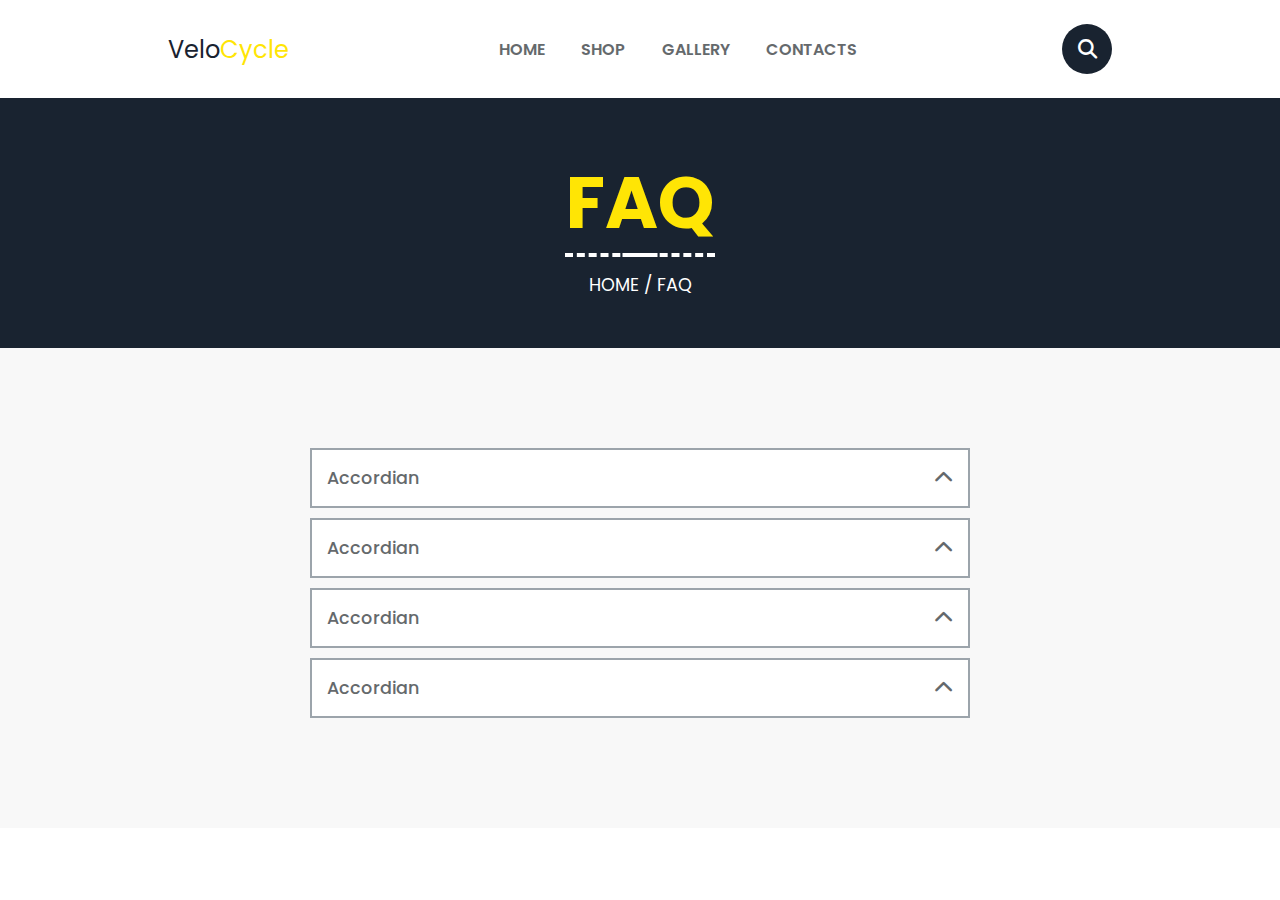
<file: faq.html>
<!DOCTYPE html>
<html lang="en">
  <head>
    <meta charset="UTF-8" />
    <meta name="viewport" content="width=device-width, initial-scale=1.0" />
    <title>VeloCycle</title>
    <!-- Declaration Fonts  -->
    <link
      href="https://fonts.googleapis.com/css2?family=Chakra+Petch:wght@400;500&family=Poppins:ital,wght@0,200;0,300;0,400;0,500;0,600;0,700;0,800;0,900;1,200;1,300;1,400;1,500&display=swap"
      rel="stylesheet"
    />
    <!-- Awesome Icons -->
    <link rel="stylesheet" href="assets/css/all.css" />
    <!-- Declaration File css  -->
    <link rel="stylesheet" href="assets/css/main.css" />
    <link rel="stylesheet" href="assets/css/responsive.css" />

    <!-- Declaration JS File -->
    <script src="assets/js/main.js" defer></script>
    <script src="assets/js/responsive.js" defer></script>

    <style id="style"></style>
  </head>
  <body>
    <!-- ====================== Start Header ===================== -->
    <header>
      <div class="container">
        <nav class="d-flex-between">
          <a href="#" class="brand">Velo<span>Cycle</span></a>

          <!-- ====================== navbar-links ===================== -->
          <ul class="navbar-items">
            <li><a href="index.html">Home</a></li>
            <li><a href="shop.html">Shop</a></li>
            <li><a href="#">Gallery</a></li>
            <li><a href="contact.html">Contacts</a></li>
          </ul>
          <div class="search">
            <i class="fa-solid fa-magnifying-glass"></i>
          </div>

          <div class="burger-menu" id="burgerMenu">
            <span class="line"></span>
            <span class="line"></span>
            <span class="line"></span>
          </div>
        </nav>
      </div>
    </header>
    <!-- ============================= HEADER ========================= -->
    <!-- ============================= Contact us pages ========================= -->
    <div class="main_title">
      <h1 class="title">faq</h1>
      <p>home / faq</p>
    </div>

    <section class="faq p-block-100">
      <div class="container">
        <div class="questions_content">
          <div class="accordian">
            <button class="btn_accordian">
              <a href="#">Accordian</a>
              <i class="fa-solid fa-chevron-up"></i>
            </button>
            <div class="response" id="respo">
               <p>
                  Lorem ipsum dolor sit amet, consectetur adipisicing elit. Optio
                  cumque necessitatibus sequi mollitia expedita voluptatem itaque ut
                  harum? Hic fugiat odio asperiores deserunt autem ad, sunt ipsa
                  recusandae maiores commodi!
                </p>
            </div>
          </div>
          <div class="accordian">
            <button class="btn_accordian">
              <a href="#">Accordian</a>
              <i class="fa-solid fa-chevron-up"></i>
            </button>
            <div class="response" id="respo">
               <p>
                  Lorem ipsum dolor sit amet, consectetur adipisicing elit. Optio
                  cumque necessitatibus sequi mollitia expedita voluptatem itaque ut
                  harum? Hic fugiat odio asperiores deserunt autem ad, sunt ipsa
                  recusandae maiores commodi!
                </p>
            </div>
          </div>
          <div class="accordian">
            <button class="btn_accordian">
              <a href="#">Accordian</a>
              <i class="fa-solid fa-chevron-up"></i>
            </button>
            <div class="response" id="respo">
               <p>
                  Lorem ipsum dolor sit amet, consectetur adipisicing elit. Optio
                  cumque necessitatibus sequi mollitia expedita voluptatem itaque ut
                  harum? Hic fugiat odio asperiores deserunt autem ad, sunt ipsa
                  recusandae maiores commodi!
                </p>
            </div>
          </div>
          <div class="accordian">
            <button class="btn_accordian">
              <a href="#">Accordian</a>
              <i class="fa-solid fa-chevron-up"></i>
            </button>
            <div class="response" id="respo">
               <p>
                  Lorem ipsum dolor sit amet, consectetur adipisicing elit. Optio
                  cumque necessitatibus sequi mollitia expedita voluptatem itaque ut
                  harum? Hic fugiat odio asperiores deserunt autem ad, sunt ipsa
                  recusandae maiores commodi!
                </p>
            </div>
          </div>
        </div>
      </div>
    </section>
  </body>
</html>
</file>
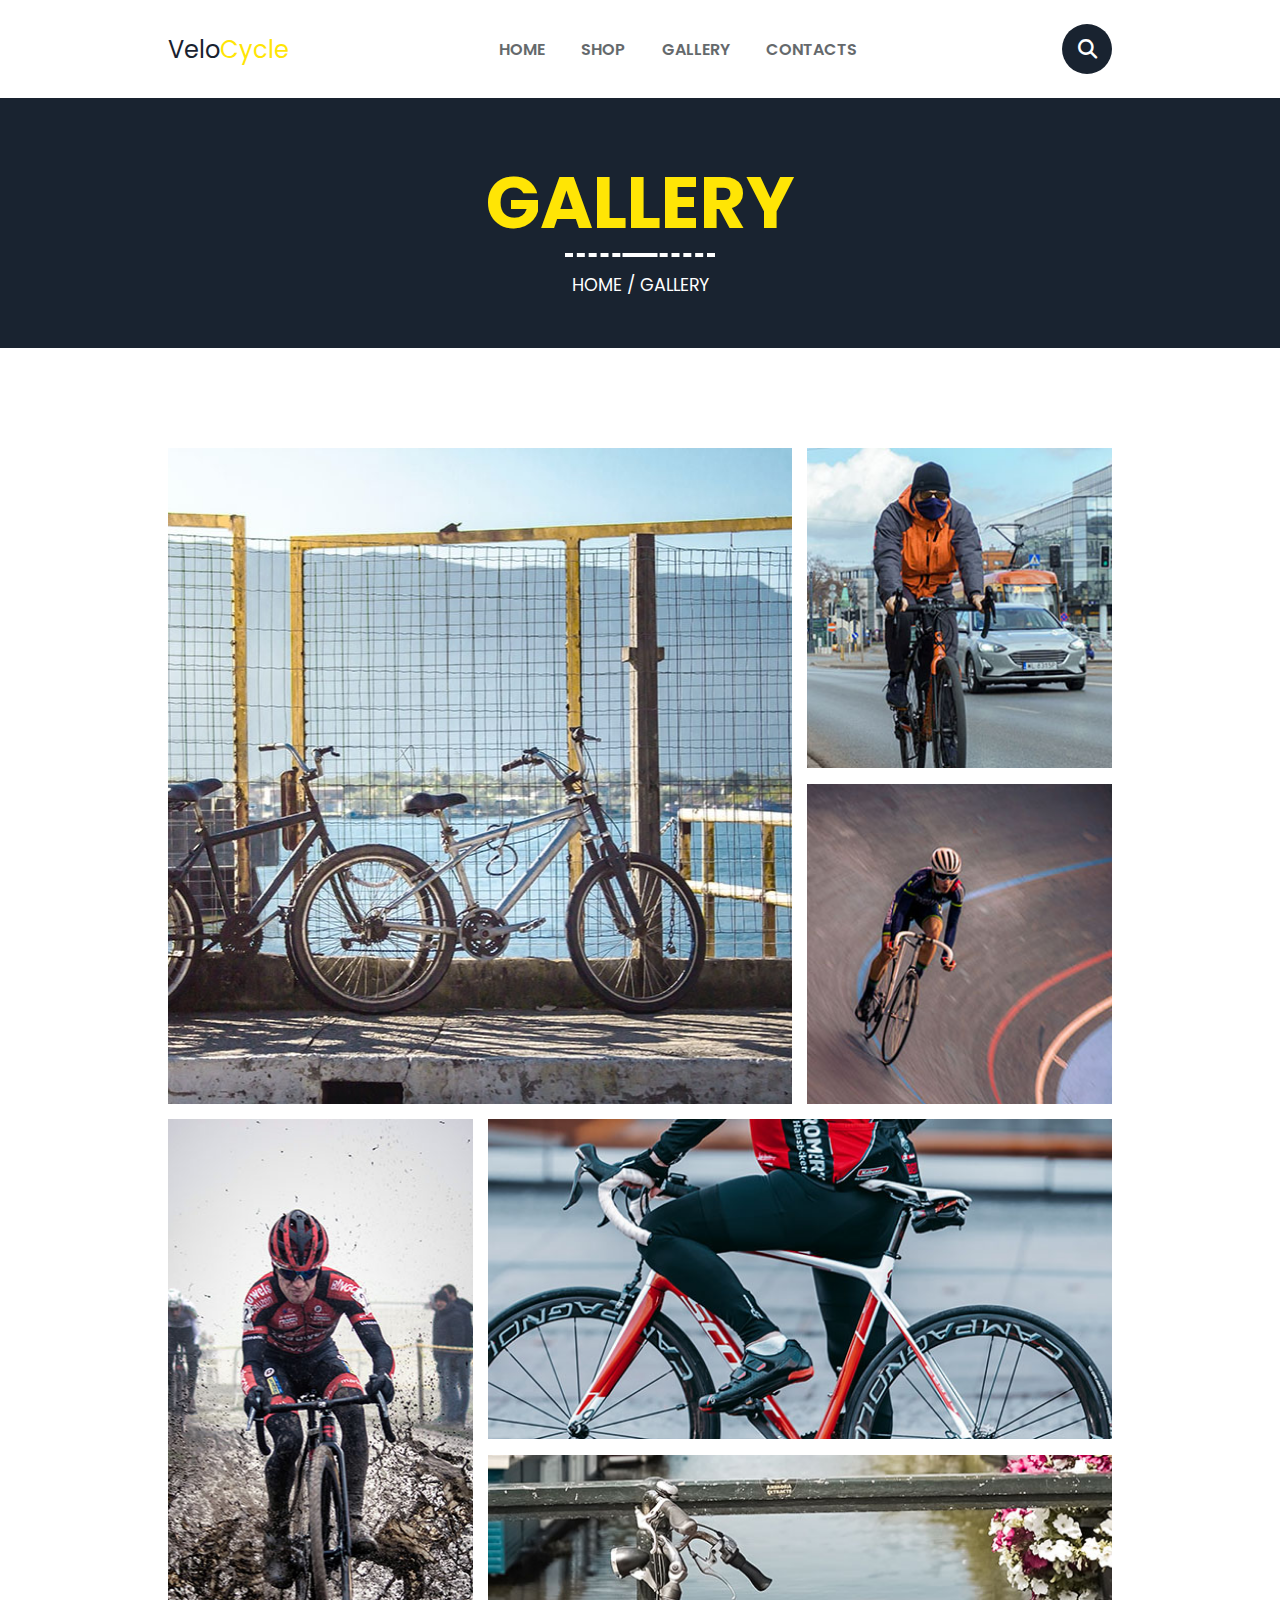
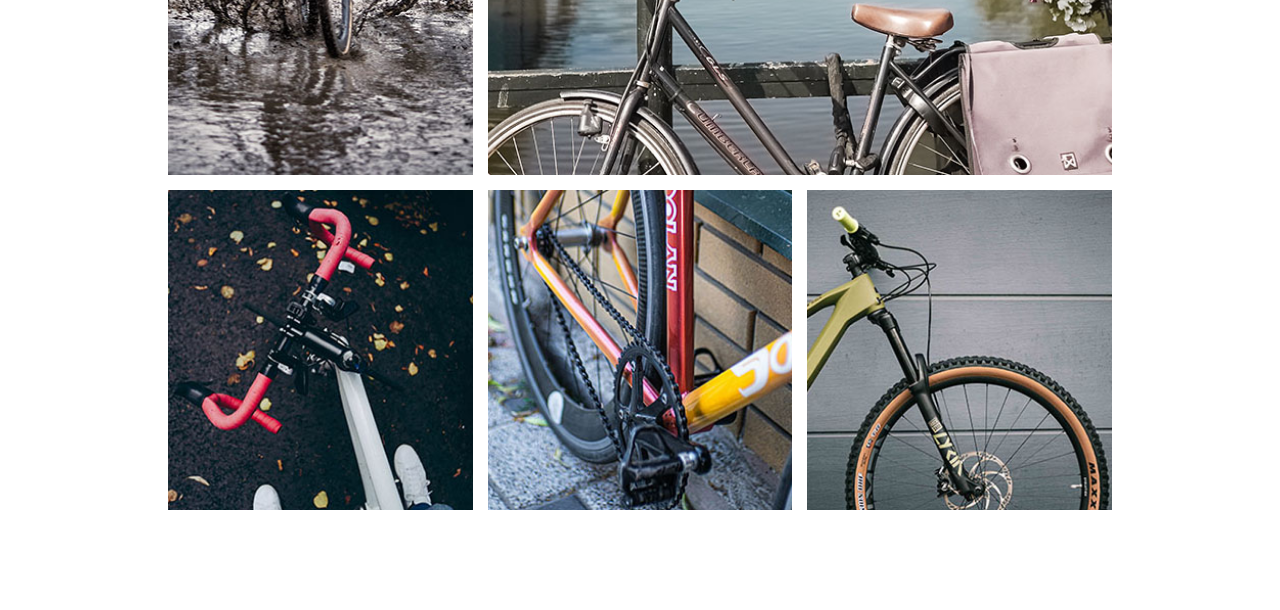
<file: gallery.html>
<!DOCTYPE html>
<html lang="en">
  <head>
    <meta charset="UTF-8" />
    <meta name="viewport" content="width=device-width, initial-scale=1.0" />
    <title>VeloCycle</title>
    <!-- Declaration Fonts  -->
    <link
      href="https://fonts.googleapis.com/css2?family=Chakra+Petch:wght@400;500&family=Poppins:ital,wght@0,200;0,300;0,400;0,500;0,600;0,700;0,800;0,900;1,200;1,300;1,400;1,500&display=swap"
      rel="stylesheet" />
    <!-- Awesome Icons -->
    <link rel="stylesheet" href="assets/css/all.css" />
    <!-- Declaration File css  -->
    <link rel="stylesheet" href="assets/css/main.css" />
    <link rel="stylesheet" href="assets/css/responsive.css" />

    <!-- Declaration JS File -->
    <script src="assets/js/main.js" defer></script>
    <script src="assets/js/responsive.js" defer></script>

    <style id="style"></style>
  </head>
  <body>
    <!-- ====================== Start Header ===================== -->
    <header>
      <div class="container">
        <nav class="d-flex-between">
          <a href="#" class="brand">Velo<span>Cycle</span></a>

          <!-- ====================== navbar-links ===================== -->
          <ul class="navbar-items">
            <li><a href="index.html">Home</a></li>
            <li><a href="shop.html">Shop</a></li>
            <li><a href="gallery.html">Gallery</a></li>
            <li><a href="contact.html">Contacts</a></li>
          </ul>
          <div class="search">
            <i class="fa-solid fa-magnifying-glass"></i>
          </div>

          <div class="burger-menu" id="burgerMenu">
            <span class="line"></span>
            <span class="line"></span>
            <span class="line"></span>
          </div>
        </nav>
      </div>
    </header>
    <!-- ============================= HEADER ========================= -->
    <!-- ============================= Contact us pages ========================= -->
    <div class="main_title">
      <h1 class="title">Gallery</h1>
      <p>home / Gallery</p>
    </div>
    
    <section class="gallery p-block-100">
      <div class="container">
          <div class="grid_system">
          <div class="img_box_1">
            <div class="infos">
              <h2>Photo#1</h2>
              <span>Chicago</span>
            </div>
          </div>
          <div class="img_box_2">
            <div class="infos">
              <h2>Photo#2</h2>
              <span>Florida</span>
            </div>
          </div>
          <div class="img_box_3">
            <div class="infos">
              <h2>Photo#3</h2>
              <span>New work</span>
            </div>
          </div>
          <div class="img_box_4">
            <div class="infos">
              <h2>Photo#4</h2>
              <span>Barcelona</span>
            </div>
          </div>
          <div class="img_box_5">
            <div class="infos">
              <h2>Photo#5</h2>
              <span>Safi</span>
            </div>
          </div>
          <div class="img_box_6">
            <div class="infos">
              <h2>Photo#6</h2>
              <span>Paris</span>
            </div>
          </div>
          <div class="img_box_7">
            <div class="infos">
              <h2>Photo#7</h2>
              <span>Madrid</span>
            </div>
          </div>
          <div class="img_box_8">
            <div class="infos">
              <h2>Photo#8</h2>
              <span>Berlin</span>
            </div>
          </div>
          <div class="img_box_9">
            <div class="infos">
              <h2>Photo#9</h2>
              <span>Milan</span>
            </div>
          </div>
        </div>

      </div>

    </section>






  </body>
</html>
</file>
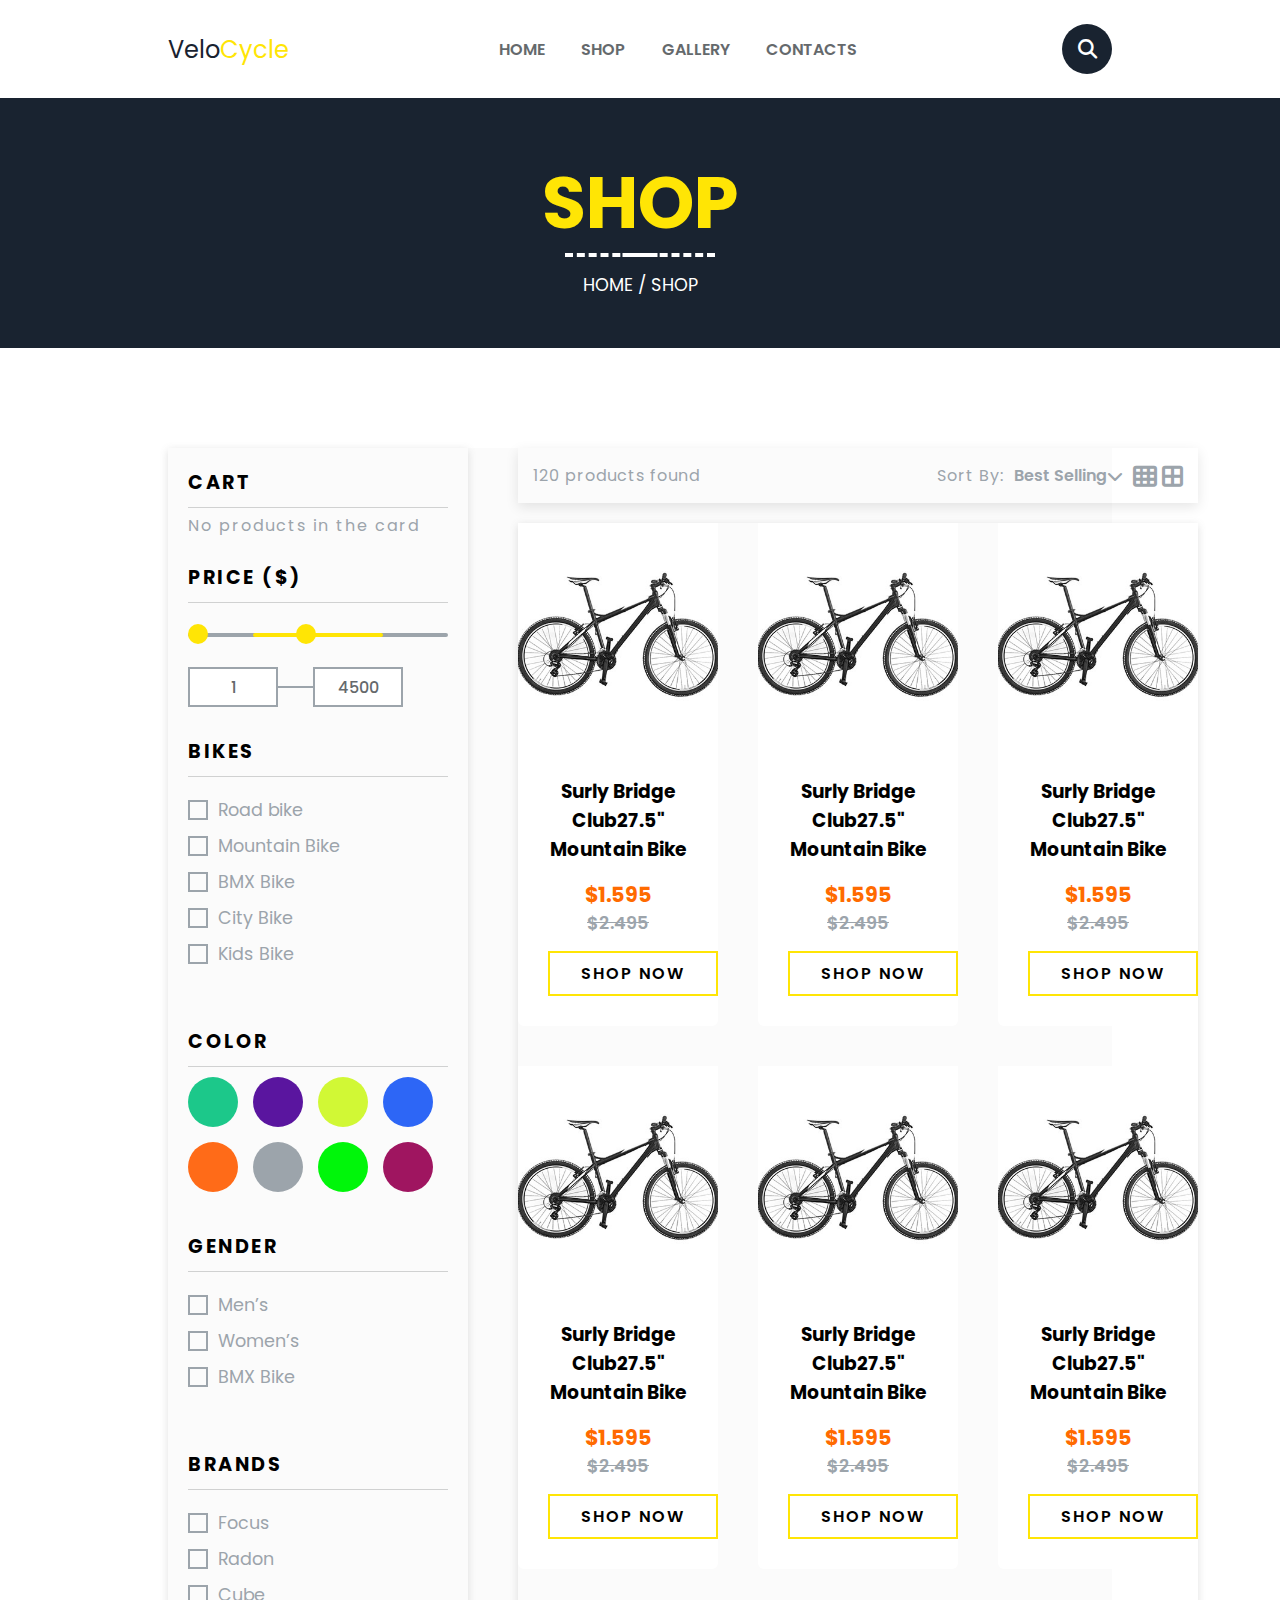
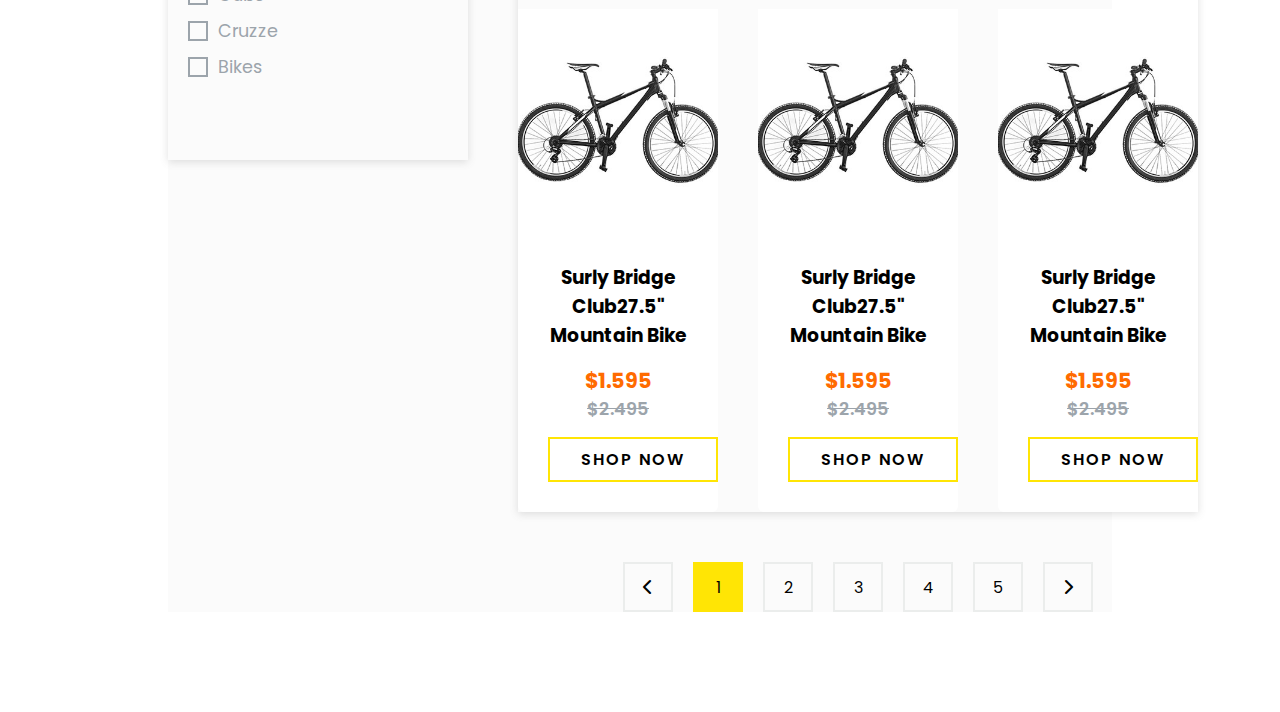
<file: shop.html>
<!DOCTYPE html>
<html lang="en">
  <head>
    <meta charset="UTF-8" />
    <meta name="viewport" content="width=device-width, initial-scale=1.0" />
    <title>VeloCycle</title>
    <!-- Declaration Fonts  -->
    <link
      href="https://fonts.googleapis.com/css2?family=Chakra+Petch:wght@400;500&family=Poppins:ital,wght@0,200;0,300;0,400;0,500;0,600;0,700;0,800;0,900;1,200;1,300;1,400;1,500&display=swap"
      rel="stylesheet" />
    <!-- Awesome Icons -->
    <link rel="stylesheet" href="assets/css/all.css" />
    <!-- Declaration File css  -->
    <link rel="stylesheet" href="assets/css/main.css" />
    <link rel="stylesheet" href="assets/css/responsive.css" />

    <!-- Declaration JS File -->
    <script src="assets/js/main.js" defer></script>
    <script src="assets/js/responsive.js" defer></script>

    <style id="style"></style>
  </head>
  <body>
    <!-- ====================== Start Header ===================== -->
    <header>
      <div class="container">
        <nav class="d-flex-between">
          <a href="#" class="brand">Velo<span>Cycle</span></a>

          <!-- ====================== navbar-links ===================== -->
          <ul class="navbar-items">
            <li><a href="index.html">Home</a></li>
            <li><a href="shop.html">Shop</a></li>
            <li><a href="#">Gallery</a></li>
            <li><a href="#">Contacts</a></li>
          </ul>
          <div class="search">
            <i class="fa-solid fa-magnifying-glass"></i>
          </div>

          <div class="burger-menu" id="burgerMenu">
            <span class="line"></span>
            <span class="line"></span>
            <span class="line"></span>
          </div>
        </nav>
      </div>
    </header>
<!-- ============================= HEADER ========================= -->
    <div class="main_title">
      <h1 class="title">shop</h1>
      <p>home / shop</p>
    </div>

    <section class="shop p-block-100">
      <div class="container">
<!-- =======================Display Filter ===================== -->

        <div class="main_section">
<!-- =========== SIDEBAR ============== -->
          <div class="sidebar">
            <h4 class="sidebar_title">cart</h4>
            <p>No products in the card</p>
            <h4 class="sidebar_title">price ($)</h4>
            <div class="slider">
              <div class="progress"></div>
            </div>
            <div class="range_input">
              <input
                type="range"
                class="min_range"
                min="0"
                max="10000"
                value="0" />
              <input
                type="range"
                class="max_range"
                min="0"
                max="10000"
                value="4500" />
            </div>
            <div class="price_input">
              <div class="field">
                <input type="number" class="min_value" value="1" />
              </div>
              <div class="separator">
                <span></span>
              </div>
              <div class="field">
                <input type="number" class="max_value" value="4500" />
              </div>
            </div>
            <!-- =============== List bikes ================== -->
            <div class="bikes">
              <h4 class="sidebar_title">Bikes</h4>
              <ul class="list_bikes">
                <li>
                  <input type="checkbox" id="road" />
                  <label for="road">Road bike</label>
                </li>
                <li>
                  <input type="checkbox" id="mountain" />
                  <label for="mountain">Mountain Bike</label>
                </li>
                <li>
                  <input type="checkbox" id="bmx" />
                  <label for="bmx">BMX Bike</label>
                </li>
                <li>
                  <input type="checkbox" id="city" />
                  <label for="city">City Bike</label>
                </li>
                <li>
                  <input type="checkbox" id="Kids" />
                  <label for="Kids">Kids Bike</label>
                </li>
              </ul>
            </div>
            <!-- =============== Colors Bikes ================== -->
            <div class="colors">
              <h4 class="sidebar_title">Color</h4>
              <ul class="list_color">
                <li class="color_1"></li>
                <li class="color_2"></li>
                <li class="color_3"></li>
                <li class="color_4"></li>
                <li class="color_5"></li>
                <li class="color_6"></li>
                <li class="color_7"></li>
                <li class="color_8"></li>
              </ul>
            </div>
            <!-- ========== GENRDER ================= -->
            <div class="bikes">
              <h4 class="sidebar_title">gender</h4>
              <ul class="list_bikes">
                <li>
                  <input type="checkbox" id="men" />
                  <label for="men">Men’s</label>
                </li>
                <li>
                  <input type="checkbox" id="women" />
                  <label for="women">Women’s</label>
                </li>
                <li>
                  <input type="checkbox" id="kids" />
                  <label for="kids">BMX Bike</label>
                </li>
              </ul>
            </div>
            <!-- ============== BRANDS ================= -->
            <div class="bikes">
              <h4 class="sidebar_title">brands</h4>
              <ul class="list_bikes">
                <li>
                  <input type="checkbox" id="focus" />
                  <label for="focus">Focus</label>
                </li>
                <li>
                  <input type="checkbox" id="radon" />
                  <label for="radon">Radon</label>
                </li>
                <li>
                  <input type="checkbox" id="cube" />
                  <label for="cube">Cube</label>
                </li>
                <li>
                  <input type="checkbox" id="cruzze" />
                  <label for="cruzze">Cruzze</label>
                </li>
                <li>
                  <input type="checkbox" id="bikes" />
                  <label for="bikes">Bikes</label>
                </li>
              </ul>
            </div>
          </div>
<!-- =========== Products ============== -->

          <div class="products">
                    <div class="display_filter">
          <ul class="navigation">
            <li>
              <span>120 products found</span>
            </li>
            <li>
              <span>Sort By:</span>
              <a href="#">Best Selling<i class="fa-solid fa-chevron-down"></i>
                <ul class="icons">
                  <li><i class="fa-solid fa-table-cells"></i></li>
                  <li><i class="fa-solid fa-border-all"></i></li>
                </ul>
              </a>
            </li>
          </ul>
        </div>
            <div class="row d-grid-3 ">
              <div class="col">
                <div class="product_card">
                  <div class="img_box">
                    <img src="assets/images/home/09.jpg" alt="" />
                  </div>
                  <div class="txt_desc">
                    <h3>Surly Bridge Club27.5" Mountain Bike</h3>
                    <p>$1.595</p>
                    <span>$2.495</span>
                    <div class="btn-container">
                      <button class="btn-border">
                        <a href="#">Shop now</a>
                      </button>
                    </div>
                  </div>
                </div>
              </div>

              <div class="col">
                <div class="product_card">
                  <div class="img_box">
                    <img src="assets/images/home/09.jpg" alt="" />
                  </div>
                  <div class="txt_desc">
                    <h3>Surly Bridge Club27.5" Mountain Bike</h3>
                    <p>$1.595</p>
                    <span>$2.495</span>
                    <div class="btn-container">
                      <button class="btn-border">
                        <a href="#">Shop now</a>
                      </button>
                    </div>
                  </div>
                </div>
              </div>

              <div class="col">
                <div class="product_card">
                  <div class="img_box">
                    <img src="assets/images/home/09.jpg" alt="" />
                  </div>
                  <div class="txt_desc">
                    <h3>Surly Bridge Club27.5" Mountain Bike</h3>
                    <p>$1.595</p>
                    <span>$2.495</span>
                    <div class="btn-container">
                      <button class="btn-border">
                        <a href="#">Shop now</a>
                      </button>
                    </div>
                  </div>
                </div>
              </div>

              <div class="col">
                <div class="product_card">
                  <div class="img_box">
                    <img src="assets/images/home/09.jpg" alt="" />
                  </div>
                  <div class="txt_desc">
                    <h3>Surly Bridge Club27.5" Mountain Bike</h3>
                    <p>$1.595</p>
                    <span>$2.495</span>
                    <div class="btn-container">
                      <button class="btn-border">
                        <a href="#">Shop now</a>
                      </button>
                    </div>
                  </div>
                </div>
              </div>

              <div class="col">
                <div class="product_card">
                  <div class="img_box">
                    <img src="assets/images/home/09.jpg" alt="" />
                  </div>
                  <div class="txt_desc">
                    <h3>Surly Bridge Club27.5" Mountain Bike</h3>
                    <p>$1.595</p>
                    <span>$2.495</span>
                    <div class="btn-container">
                      <button class="btn-border">
                        <a href="#">Shop now</a>
                      </button>
                    </div>
                  </div>
                </div>
              </div>

              <div class="col">
                <div class="product_card">
                  <div class="img_box">
                    <img src="assets/images/home/09.jpg" alt="" />
                  </div>
                  <div class="txt_desc">
                    <h3>Surly Bridge Club27.5" Mountain Bike</h3>
                    <p>$1.595</p>
                    <span>$2.495</span>
                    <div class="btn-container">
                      <button class="btn-border">
                        <a href="#">Shop now</a>
                      </button>
                    </div>
                  </div>
                </div>
              </div>

              <div class="col">
                <div class="product_card">
                  <div class="img_box">
                    <img src="assets/images/home/09.jpg" alt="" />
                  </div>
                  <div class="txt_desc">
                    <h3>Surly Bridge Club27.5" Mountain Bike</h3>
                    <p>$1.595</p>
                    <span>$2.495</span>
                    <div class="btn-container">
                      <button class="btn-border">
                        <a href="#">Shop now</a>
                      </button>
                    </div>
                  </div>
                </div>
              </div>

              <div class="col">
                <div class="product_card">
                  <div class="img_box">
                    <img src="assets/images/home/09.jpg" alt="" />
                  </div>
                  <div class="txt_desc">
                    <h3>Surly Bridge Club27.5" Mountain Bike</h3>
                    <p>$1.595</p>
                    <span>$2.495</span>
                    <div class="btn-container">
                      <button class="btn-border">
                        <a href="#">Shop now</a>
                      </button>
                    </div>
                  </div>
                </div>
              </div>

              <div class="col">
                <div class="product_card">
                  <div class="img_box">
                    <img src="assets/images/home/09.jpg" alt="" />
                  </div>
                  <div class="txt_desc">
                    <h3>Surly Bridge Club27.5" Mountain Bike</h3>
                    <p>$1.595</p>
                    <span>$2.495</span>
                    <div class="btn-container">
                      <button class="btn-border">
                        <a href="#">Shop now</a>
                      </button>
                    </div>
                  </div>
                </div>
              </div>
            </div>
            <ul class="pagination">
              <li>
                <i class="fa-solid fa-chevron-left"></i>
              </li>
              <li class="active">
                <a href="#">1</a>
              </li>
              <li>
                <a href="#">2</a>
              </li>
              <li>
                <a href="#">3</a>
              </li>
              <li>
                <a href="#">4</a>
              </li>
              <li>
                <a href="#">5</a>
              </li>
              <li>
                <i class="fa-solid fa-chevron-right"></i>
              </li>
            </ul>
          </div>
<!-- =========== End Products ============== -->
        </div>

      </div>
    </section>
  </body>
</html>
</file>
<file: assets/css/main.css>
/*============================================

  ---------------Project Commerce--------------

==============================================*/

/* General Code */
/*===================start Components============*/

* {
  padding: 0;
  margin: 0;
  box-sizing: border-box;
  font-family: "Poppins", sans-serif;
}
html {
  scroll-behavior: smooth;
}
:root {
  --clr-primary: #192330;
  --clr-Secondary: #ffe505;
  --clr-light: #fff;
  --clr-dark: #222;
  --clr-p: #9ca4ab;
  --clr-grey: #65696c;
}
a {
  text-decoration: none;
  color: #000;
}

.container {
  margin-inline: auto;
  width: 80%;
  padding: 0 40px;
}
ul,
li,
ol {
  margin: 0px;
  padding: 0px;
  list-style: none;
}
.main_title {
  height: 250px;
  text-align: center;
  background-color: var(--clr-primary);
  display: flex;
  align-items: center;
  justify-content: center;
  flex-direction: column;
  gap: 15px;
}
.main_title .title {
  text-transform: uppercase;
  color: var(--clr-Secondary);
  font-size: 4.5rem;
  position: relative;
}
.main_title p {
  color: var(--clr-light);
  font-size: 1.1rem;
  text-transform: uppercase;
}
.main_title .title::before {
  content: "";
  position: absolute;
  bottom: 0px;
  left: 50%;
  transform: translateX(-50%);
  width: 150px;
  height: 100%;
  border-bottom: 4px dashed var(--clr-light);
}
.main_title .title::after {
  content: "";
  position: absolute;
  bottom: 0px;
  left: 50%;
  transform: translateX(-50%);
  width: 35px;
  height: 100%;
  border-bottom: 4px solid var(--clr-light);
}
img {
  max-width: 100%;
  height: auto;
}
.p-block-100 {
  padding-block: 100px;
}
.p-block-50 {
  padding-block: 50px;
}
.m-block-25 {
  margin-block: 25px;
}
:focus {
  outline: 0;
}
.container {
  width: 80%;
  margin-inline: auto;
}
.d-flex-between {
  display: flex;
  align-items: center;
  justify-content: space-between;
}
.justify-center {
  justify-content: center;
}
.d-flex {
  display: flex;
  align-items: center;
}
.align-center {
  align-items: center;
}
.gap-20 {
  gap: 20px;
}
.gap-30 {
  gap: 30px;
}
.d-grid-2 {
  display: grid;
  grid-template-columns: repeat(2, minmax(200px, auto));
}
.d-grid-3 {
  display: grid;
  grid-template-columns: repeat(3, minmax(200px, auto));
}
.d-grid-4 {
  display: grid;
  grid-template-columns: repeat(4, minmax(200px, auto));
}
.d-grid-5 {
  display: grid;
  grid-template-columns: repeat(5, minmax(200px, auto));
}
.btn-border {
  width: 200px;
  height: 55px;
  border: 2px solid var(--clr-Secondary);
  background: transparent;
  font-size: 1rem;
  text-transform: uppercase;
  letter-spacing: 2px;
  font-weight: 600;
  position: relative;
  overflow: hidden;
}
.btn-border::before {
  content: "";
  position: absolute;
  left: 50%;
  top: 0;
  width: 0%;
  height: 100%;
  background: var(--clr-Secondary);
  transition: ease all 0.5s;
  z-index: -1;
  transform: translateX(-50%) skew(25deg);
}
.btn-border:hover::before {
  width: 130%;
}

.btn-full {
  border: 2px solid var(--clr-Secondary);
  width: 200px;
  height: 55px;
  font-size: 1rem;
  background: transparent;
  text-transform: uppercase;
  letter-spacing: 1.5px;
  font-weight: 600;
  outline: none;
  color: var(--clr-light);
  position: relative;
  overflow: hidden;
}
.btn-full a {
  position: relative;
  z-index: 2;
  transition: ease all 0.5s;
}
.btn-full::before {
  content: "";
  position: absolute;
  left: 50%;
  top: 0;
  width: 200%;
  height: 100%;
  background: var(--clr-Secondary);
  transition: ease all 0.5s;
  z-index: 1;
  transform: translateX(-50%) skew(25deg);
}
.btn-full:hover::before {
  width: 0%;
}
.btn-full:hover a {
  color: var(--clr-light);
  transform: scale(1.08);
}
.title-1 {
  font-size: 2.5rem;
  text-align: center;
  text-transform: uppercase;
  padding: 10px 0;
  position: relative;
}
.title-1::before {
  content: "";
  position: absolute;
  bottom: -10px;
  left: 50%;
  transform: translateX(-50%);
  width: 150px;
  height: 100%;
  border-bottom: 4px dashed var(--clr-Secondary);
}
.title-1::after {
  content: "";
  position: absolute;
  bottom: -10px;
  left: 50%;
  transform: translateX(-50%);
  width: 35px;
  height: 100%;
  border-bottom: 4px solid var(--clr-Secondary);
}
.btn_container {
  display: flex;
  justify-content: center;
  position: relative;
}
.overlay {
  width: 100%;
  height: 100%;
  background: rgba(25, 35, 48, 0.9);
  position: absolute;
  top: 0;
  left: 0;
}
/*===================End Components==============================*/
/*---------------------------Header------------------------------*/
header {
  padding-block: 1.5rem;
}
header nav .burger-menu {
  cursor: pointer;
  padding: 8px 5px;
  position: relative;
  border-radius: 3px;
}

nav .brand {
  font-size: 1.5rem;
  color: var(--clr-p);
  color: var(--clr-primary);
}
nav .brand span {
  color: var(--clr-Secondary);
  margin-right: 5px;
}

nav .burger-menu .line {
  display: block;
  width: 30px;
  height: 3px;
  background: var(--clr-primary);
  transition: ease all 0.5s;
  position: relative;
}
nav .burger-menu .line:nth-child(1) {
  margin-block: 0.4rem;
}
nav .burger-menu .line:nth-child(3) {
  margin-block: 0.4rem;
}
nav .burger-menu:hover {
  border-color: var(--clr-Secondary);
}
nav .burger-menu:hover .line {
  background: var(--clr-Secondary);
}
nav .navbar-items {
  display: flex;
  align-items: center;
}
.navbar-items li {
  margin-inline: 0.2rem;
}
.navbar-items li a {
  padding: 5px 15px;
  transition: ease all 0.5s;
  position: relative;
  color: var(--clr-grey);
  text-transform: uppercase;
  font-weight: 600;
}
.navbar-items li a::before {
  content: "";
  position: absolute;
  top: -32px;
  left: 50%;
  height: 4px;
  width: 0%;
  transform: translateX(-50%);
  background: var(--clr-Secondary);
  transition: ease all 0.5s;
}
.navbar-items li a:hover {
  color: var(--clr-Secondary);
}
.navbar-items li a:hover::before {
  width: 100%;
}
nav .search {
  width: 50px;
  height: 50px;
}
nav .search i {
  color: var(--clr-light);
  background: var(--clr-primary);
  height: 100%;
  width: 100%;
  cursor: pointer;
  font-size: 1.2rem;
  text-align: center;
  line-height: 50px;
  border-radius: 50%;
  transition: all ease 0.5s;
}
nav .search i:hover {
  transform: scale(1.1);
  background: var(--clr-Secondary);
  color: var(--clr-primary);
}
/*---------------------------End Header------------------------------*/

/*---------------------------Start hero-----------------------*/
.hero {
  height: calc(100vh - 98px);
  width: 100%;
  position: relative;
  overflow: hidden;
}
.hero .shape {
  position: absolute;
  bottom: 0;
  right: 0;
  width: 100%;
  height: 200px;
}
.hero_title {
  font-size: 4.5rem;
  line-height: 1.2;
}
.hero_desc {
  font-size: 1.1rem;
  color: var(--clr-p);
  max-width: 500px;
}
.hero .content_txt {
  align-self: center;
}
.hero .img-box {
  width: 85%;
  padding-top: 60px;

  justify-self: end;
}

/*---------------------------END hero-------------------------*/
/*---------------------------Start Banner-------------------------*/
.banner {
  background: var(--clr-Secondary);
}
.banner .card_body {
  min-width: 300px;
  padding: 25px;
  min-height: 300px;
  background-color: var(--clr-light);
  position: relative;
}
.banner .scroll {
  width: 100%;
}
.banner .scroll .row {
  flex: 1;
}
.banner .scroll .arrow {
  margin-inline: 10px;
  height: 45px;
  width: 45px;
}
.banner .scroll .arrow i {
  width: 100%;
  height: 100%;
  background: var(--clr-light);
  text-align: center;
  line-height: 45px;
  cursor: pointer;
  transition: all ease 0.5s;
}
.banner .scroll .arrow i:hover {
  background: var(--clr-primary);
  color: var(--clr-light);
}
.card_body > img {
  position: absolute;
  bottom: 0;
  right: 0;
  width: 100%;
}
.card_body > .text {
  position: relative;
  z-index: 2;
  font-size: 2rem;
  font-weight: 700;
  max-width: 220px;
  margin-top: 2rem;
}
.card_body > .btn-border {
  position: relative;
  z-index: 2;
  width: 180px;
  margin-top: 30px;
}
.card_body .row {
  overflow: hidden;
  width: 100%;
}
/*---------------------------End Banner-------------------------*/
/*---------------------------Find Section-------------------------*/
.find_section {
  position: relative;
  clear: both;
  margin-bottom: 150px;
}
.find_body {
  width: 80%;
  padding: 30px;
  position: absolute;
  top: -60px;
  left: 50%;
  transform: translateX(-50%);
  background: var(--clr-light);
  box-shadow: rgba(17, 17, 26, 0.25) 0px 0px 16px;
}
.find_body .button {
  width: fit-content;
}

.find_title {
  font-size: 2rem;
  text-align: center;
}
.select_container {
  min-width: 326px;
}
.select_container select {
  padding: 0.6rem 1rem;
  border: 1px solid var(--clr-p);
  width: 100%;
  border-radius: none !important;
  font-size: 1.1rem;
  font-weight: 600;
  color: #666;
}
.select_container #type option {
  font-size: 1.1rem;
  padding: 0;
}

/*---------------------------End Find Section-------------------------*/
/*---------------------------Start News Section-------------------------*/

.news_section .body_card img {
  min-width: 100%;
  height: 242px;
  object-fit: cover;
}
.news_section .body_card {
  background: var(--clr-light);
  box-shadow: rgba(17, 17, 26, 0.1) 0px 0px 16px;
}
.news_section .body_card .text {
  padding: 40px 30px;
}
.news_section .body_card .text h3 {
  font-size: 1.5rem;
  margin-bottom: 15px;
  letter-spacing: 2px;
}
.news_section .body_card .text span {
  color: var(--clr-p);
  margin-right: 10px;
}
.news_section .body_card .text span i {
  margin-right: 8px;
}
.news_section .body_card .text .desc {
  color: var(--clr-p);
  margin-block: 10px;
}
.news_section .news-btn {
  font-weight: 500;
  text-transform: uppercase;
  font-size: 1rem;
  background: transparent;
  border: none;
  outline: none;
  width: 200px;
  height: 30px;
  letter-spacing: 2px;
}
.news_section .news-btn a {
  width: 100%;
  height: 100%;
  display: inline-block;
  position: relative;
  transition: all ease 0.7s;
}
.news_section .news-btn a::before {
  content: "";
  position: absolute;
  left: 0;
  top: 10px;
  height: 3px;
  width: 30px;
  background: var(--clr-Secondary);
}
.news_section .news-btn a:hover {
  transform: translateX(-10px);
  color: var(--clr-Secondary);
}
.news_section .view_btn {
  display: block;
  margin-top: 90px;
}

/*---------------------------End News Section-------------------------*/
/*---------------------------Start pubs Section-------------------------*/
.pubs_wrapper {
  background-image: url(../images/home/bg2.jpg);
  background-position: center;
  background-repeat: no-repeat;
  background-size: cover;
  max-height: 600px;
  position: relative;
  width: 100%;
}
.pubs_wrapper .shape {
  position: absolute;
  bottom: -40px;
  left: 0;
  width: 100%;
}
.pubs_wrapper .shape img {
  width: 100%;
}
.pubs_wrapper .row {
  position: relative;
}
.pubs_wrapper .txt_desc .pub_title {
  color: var(--clr-light);
  font-size: 3.5rem;
  font-weight: 600;
  margin-top: 10px;
}
.pubs_wrapper .txt_desc .desc {
  color: var(--clr-light);
  max-width: 580px;
  margin-top: 15px;
  margin-bottom: 20px;
}
.pubs_wrapper .txt_desc ul li {
  color: var(--clr-light);
  margin-top: 10px;
}
.pubs_wrapper .txt_desc > .btn-full {
  margin-top: 30px;
}
/*--------End pubs Section---------*/
.sales .card_body {
  box-shadow: rgba(99, 99, 99, 0.2) 0px 2px 8px 0px;
  border-radius: 6px;
}
.sales .card_body .img_box {
  text-align: center;
  height: 224px;
}
.sales .card_body img {
  width: 224px;
  height: 224px;
  object-fit: cover;
}
.sales .card_body .txt_desc {
  text-align: center;
  padding: 30px;
}
.sales .card_body .txt_desc h3 {
  margin-bottom: 15px;
}
.sales .card_body .txt_desc p {
  color: #ff6b00;
  font-size: 1.3rem;
  font-weight: 700;
}
.sales .card_body .txt_desc span {
  color: var(--clr-p);
  text-decoration: line-through;
  font-size: 1.1rem;
  font-weight: 600;
}
.sales .card_body .txt_desc .btn-border {
  width: 170px;
  height: 45px;
  margin-top: 15px;
}
/*--------End Sales Section--------------*/
/*--------Start PRovides Section--------------*/
.provides {
  background-image: url(../images/home/bg1.jpg);
  background-position: center;
  background-size: cover;
  background-repeat: no-repeat;
  position: relative;
}
.provie_title {
  position: relative;
  font-size: 3.5rem;
  color: var(--clr-light);
  text-align: center;
}
.provide_content {
  position: relative;
}
.provides .card_body {
  margin-top: 40px;
}
.provides .img-box {
  text-align: center;
}

.provides .txt_desc {
  text-align: center;
  padding: 20px;
  font-size: 1.6rem;
  font-weight: 600;
  margin-top: 15px;
  color: var(--clr-light);
}

/*--------End provides Section--------------*/
/*--------Start newsletter Section--------------*/
.newsletter {
  background-image: url(../images/home/bg3.jpg);
  background-size: cover;
  background-position: center;
  background-repeat: no-repeat;
  position: relative;
  padding-block: 160px;
}
.newsletter > .overlay {
  background-color: rgba(25, 35, 48, 0.8);
  z-index: 1;
}
.newsletter h4 {
  font-size: 3rem;
  position: relative;
  z-index: 2;
  color: var(--clr-light);
  text-align: center;
}
.newsletter p {
  position: relative;
  z-index: 2;
  color: var(--clr-light);
  text-align: center;
  max-width: 450px;
  margin-inline: auto;
  margin-bottom: 50px;
}
.newsletter .search_box {
  position: relative;
  z-index: 2;
  text-align: center;
  max-width: 60%;
  margin: auto;
}
.newsletter .search_box .input_box {
  flex: 1;
  margin-right: 10px;
  border: 3px solid var(--clr-light);
  height: 53px;
  display: flex;
  align-items: center;
  transition: all ease 0.5s;
}
.newsletter .search_box input {
  width: 100%;
  background: transparent;
  border: none;
  font-size: 1.1rem;
  color: var(--clr-p);
  font-weight: 600;
  height: 100%;
}
.newsletter .search_box .input_box i {
  color: var(--clr-p);
  font-size: 1.3rem;
  padding-inline: 15px;
}
.newsletter .input_box:hover {
  border-color: var(--clr-Secondary);
}
.newsletter .search_box .input_box:focus {
  border: solid 1px var(--clr-Secondary);
}

.images .img_box {
  z-index: 2;
  position: relative;
  margin-top: 100px;
  max-height: 358px;
  overflow: hidden;
}

/*--------End neswsletter Section--------------*/
/*--------=========Footer ===============------*/
footer {
  padding-top: 100px;
  background: var(--clr-primary);
  border-bottom: 1px solid var(--clr-p);
}

footer .title_footer {
  color: var(--clr-light);
  text-transform: uppercase;
  font-size: 1.5rem;
  font-weight: 500;
  margin-bottom: 40px;
}
footer img {
  max-width: 150px;
}
footer .desc {
  color: var(--clr-light);
}
.social_media {
  margin-top: 15px;
  display: flex;
  align-items: center;
  gap: 15px;
  padding-bottom: 20px;
}
footer .follow_us {
  margin-top: 15px;
  font-size: 1.2rem;
  color: var(--clr-Secondary);
  margin-bottom: 10px;
}
.social_media li i {
  width: 40px;
  height: 40px;
  color: var(--clr-primary);
  font-size: 22px;
  background: var(--clr-Secondary);
  display: flex;
  align-items: center;
  justify-content: center;
  cursor: pointer;
}
footer .address {
  color: var(--clr-light);
}
footer .address li {
  font-size: 1.2rem;
  display: flex;
  align-items: center;
  gap: 15px;
  margin-bottom: 15px;
}
footer .address li i {
  font-size: 1.5rem;
}
footer .input_box input {
  background: transparent;
  padding: 15px 25px;
  border: none;
  border-bottom: 2px solid var(--clr-p);
  width: 100%;
  margin-bottom: 30px;
  color: var(--clr-light);
  font-size: 1.1rem;
}
footer .input_box input::placeholder {
  font-size: 1.1rem;
  color: var(--clr-p);
}
footer .btn-border {
  width: 100%;
}
footer .btn-border a {
  color: var(--clr-light);
}
footer .row {
  gap: 100px;
  padding-bottom: 60px;
}
footer hr {
  color: var(--clr-p);
}
.copyright {
  background: var(--clr-primary);
  text-align: center;
  padding: 30px 0;
}
.copyright p {
  font-size: 1.2rem;
  color: var(--clr-p);
}
/*----------------------Footer------------------*/

/*=================Page SHOP====================*/
.shop .main_section {
  display: grid;
  grid-template-areas: "sidebar products products products products";
  gap: 30px;
  background: #fbfbfb;
}
/*================= SIDEBAR ====================*/
.sidebar {
  grid-area: sidebar;
  padding: 20px;
  box-shadow: rgba(99, 99, 99, 0.2) 0px 2px 8px 0px;
  height: fit-content;
  min-width: 300px;
}
.sidebar .sidebar_title {
  text-transform: uppercase;
  font-size: 1.2rem;
  letter-spacing: 2.5px;
  padding-bottom: 10px;
  border-bottom: 1px solid #d0d1d1;
  margin-bottom: 5px;
}
.sidebar p {
  color: var(--clr-p);
  letter-spacing: 2px;
  margin-bottom: 25px;
}
.price_input {
  width: 100%;
  display: flex;
  margin: 30px 0;
  justify-items: center;
}
.price_input .field input {
  height: 40px;
  width: 90px;
  text-align: center;
  font-size: 1rem;
  font-weight: 500;
  color: var(--clr-grey);
  border: 2px solid var(--clr-p);
  -moz-appearance: textfield;
}
.price_input .separator {
  height: 40px;
  width: 35px;
  display: flex;
  align-items: center;
  justify-content: center;
}
.price_input .separator span {
  width: 100%;
  height: 2px;
  background: var(--clr-p);
  display: block;
}
input[type="number"]::-webkit-inner-spin-button,
input[type="number"]::-webkit-outer-spin-button {
  -webkit-appearance: none;
}
.slider {
  margin-top: 30px;
  width: 100%;
  height: 4px;
  background-color: var(--clr-p);
  border-radius: 5px;
  position: relative;
}
.progress {
  height: 4px;
  background-color: var(--clr-Secondary);
  border-radius: 5px;
  position: absolute;
  right: 25%;
  left: 25%;
}
.range_input {
  position: relative;
  width: 100%;
}
.range_input input {
  position: absolute;
  top: -5px;
  height: 4px;
  width: 100%;
  background: none;
  -webkit-appearance: none;
  pointer-events: none;
}
input[type="range"]::-webkit-slider-thumb {
  height: 20px;
  width: 20px;
  background: var(--clr-Secondary);
  border-radius: 50%;
  -webkit-appearance: none;
  pointer-events: auto;
}
.bikes {
  margin-bottom: 60px;
}
.bikes .list_bikes {
  margin: 20px 0;
}
.bikes .list_bikes li {
  display: flex;
  gap: 10px;
  align-items: center;
  margin: 10px 0;
}
.list_bikes input[type="checkbox"] {
  appearance: none;
  -webkit-appearance: none;
  width: 20px;
  height: 20px;
  border: 2px solid var(--clr-p);
  position: relative;
  cursor: pointer;
  transition: all ease 0.3s;
  outline: 0 !important;
  background: transparent;
}
.list_bikes input[type="checkbox"]::after {
  content: "\f00c";
  font-family: "Font Awesome 6 Free";
  font-weight: 900;
  font-size: 16px;
  position: absolute;
  left: 50%;
  top: 50%;
  transform: translate(-50%, -50%);
  display: none;
}
.list_bikes label {
  font-size: 1.1rem;
  color: var(--clr-p);
  cursor: pointer;
  transition: all ease 0.3s;
}
.list_bikes [type="checkbox"]:checked + label {
  color: var(--clr-Secondary);
}
.list_bikes input[type="checkbox"]:hover {
  border: 2px solid var(--clr-Secondary);
}
.list_bikes input[type="checkbox"]:checked {
  border: 2px solid var(--clr-Secondary);
}
.list_bikes input[type="checkbox"]:checked::after {
  display: block;
}
/*====================== Colors ======================== */

.colors {
  margin-bottom: 40px;
}
.list_color {
  display: flex;
  align-items: center;
  gap: 15px;
  margin: 10px 0;
  flex-wrap: wrap;
}
.list_color li {
  width: 50px;
  height: 50px;
  border-radius: 50%;
}
.list_color li.color_1 {
  background: #1cc88a;
}
.list_color li.color_2 {
  background: #5a159f;
}
.list_color li.color_3 {
  background: #d1f835;
}
.list_color li.color_4 {
  background: #2d66f6;
}
.list_color li.color_5 {
  background: #ff6b18;
}
.list_color li.color_6 {
  background: #9ca4ab;
}
.list_color li.color_7 {
  background: #00f60a;
}
.list_color li.color_8 {
  background: #9f1560;
}

/*================= End SIDEBAR ====================*/
/*================= PRODUCTS  ====================*/
.products {
  padding-inline: 20px;
  grid-area: products;
}
.products .row {
  gap: 40px;
  box-shadow: rgba(99, 99, 99, 0.2) 0px 2px 8px 0px;
}
.products .product_card {
  border-radius: 6px;
  transition: all ease 0.5s;
  background: var(--clr-light);
}
.products .product_card:hover {
  box-shadow: rgba(0, 0, 0, 0.15) 0px 5px 15px 0px;
}
.products .product_card .img_box {
  text-align: center;
  height: 224px;
}
.products .product_card img {
  width: 224px;
  height: 224px;
  object-fit: cover;
}
.products .product_card .txt_desc {
  text-align: center;
  padding: 30px;
}
.products .product_card .txt_desc h3 {
  margin-bottom: 15px;
}
.products .product_card .txt_desc p {
  color: #ff6b00;
  font-size: 1.3rem;
  font-weight: 700;
}
.products .product_card .txt_desc span {
  color: var(--clr-p);
  text-decoration: line-through;
  font-size: 1.1rem;
  font-weight: 600;
}
.products .product_card .txt_desc .btn-border {
  width: 170px;
  height: 45px;
  margin-top: 15px;
}
/*================= eND PRODUCTS  ====================*/
/*================= Filter Display  ====================*/
.display_filter {
  margin-left: auto;
  box-shadow: rgba(0, 0, 0, 0.1) 0px 4px 12px;
  margin-bottom: 20px;
  padding: 15px;
}
.display_filter .navigation {
  display: flex;
  align-items: center;
  justify-content: space-between;
}
.display_filter .navigation a {
  display: flex;
  align-items: center;
  color: var(--clr-p);
  margin-left: 10px;
  font-size: 1rem;
  font-weight: 600;
}
.display_filter .navigation .icons {
  display: flex;
  gap: 5px;
  margin-left: 10px;
}
.display_filter .navigation .icons i {
  font-size: 1.5rem;
}
.display_filter .navigation li {
  display: flex;
  align-items: center;
}
.display_filter .navigation li span {
  font-size: 1rem;
  letter-spacing: 1px;
  color: var(--clr-p);
}
/* =========== Filter Displat ========= */
/* =========== pagination  ========= */
.pagination {
  display: flex;
  width: 100%;
  justify-content: center;
  align-items: center;
  margin-top: 50px;
  gap: 20px;
}
.pagination li {
  width: 50px;
  height: 50px;
  border: 2px solid #ebedec;
  display: flex;
  align-items: center;
  justify-content: center;
  cursor: pointer;
  transition: all ease 0.5s;
}
.pagination li.active {
  background: var(--clr-Secondary);
  border: none;
}
.pagination li:hover {
  border-color: var(--clr-Secondary);
}
/* =========== End pagination  ========= */
/*================= Section About us ==========*/

.stories {
  margin-top: 70px;
}
.stories .story_body img {
  object-fit: cover;
  width: 100%;
}
.stories .story_body .s_title {
  text-align: center;
  font-size: 1.5rem;
}
.stories .desc {
  color: var(--clr-p);
  text-align: center;
  width: 80%;
  margin: auto;
}

/*=================Stories====================*/
/*================= Statis =================*/
.statis {
  background-image: url(../images/home/bg3.jpg);
  background-size: cover;
  background-position: center;
  background-repeat: no-repeat;
  position: relative;
  padding-block: 160px;
}
.statis .container {
  padding: 0 60px;
}
.statis > .overlay {
  background-color: rgba(25, 35, 48, 0.8);
}
.statis .statis_content {
  position: relative;
  text-align: center;
}
.statis_content .statis_card h3 {
  font-size: 2.5rem;
  color: var(--clr-Secondary);
  position: relative;
  width: fit-content;
  margin: auto;
  margin-bottom: 20px;
}
.statis_content .statis_card h3::after {
  content: "";
  width: 100%;
  height: 3px;
  background: var(--clr-Secondary);
  position: absolute;
  left: 0;
  bottom: 0;
}
.statis_content .statis_card h4 {
  font-size: 1.5rem;
  color: var(--clr-light);
  margin-bottom: 15px;
}
.statis_content .statis_card p {
  color: var(--clr-p);
}
/*================= End Statis =================*/
/*================= our Staffs =================*/

.staffs_container {
  margin-top: 60px;
}
.staffs_container .staff_card img {
  width: 100%;
  object-fit: cover;
}
.staff_card h3 {
  color: var(--clr-dark);
  font-size: 1.5rem;
  text-transform: uppercase;
  text-align: center;
  padding-top: 15px;
}
.staff_card {
  text-align: center;
}
.staff_card span {
  color: var(--clr-p);
  font-size: 1.2rem;
  margin-bottom: 25px;
  display: block;
}
.staff_card > .social_media {
  justify-content: center;
}

/*================= our Staffs =================*/
/*================= Testimonilas  =================*/
.testimonials {
  background-image: url(../images/home/bg2.jpg);
  background-position: center;
  background-repeat: no-repeat;
  background-size: cover;
  max-height: 600px;
  position: relative;
  width: 100%;
}
.testimonials > .overlay {
  background-color: rgba(25, 35, 48, 0.9);
}
.testimonials_title {
  position: relative;
  color: var(--clr-light);
  font-size: 3.5rem;
  text-align: center;
  margin-bottom: 20px;
}
.testimonials .container {
  position: relative;
}
.costumer_card {
  background: var(--clr-light);
  padding: 35px 45px;
  position: relative;
}
.costumer_card .comment {
  color: var(--clr-p);
  line-height: 2;
}
.profil {
  margin-top: 30px;
}
.costumer_card img {
  width: 100px;
  border-radius: 50%;
}
.name_costumer h5 {
  font-size: 1.2rem;
  margin-bottom: 6px;
}
.name_costumer i {
  color: var(--clr-Secondary);
  font-size: 1.2rem;
  letter-spacing: 5px;
}
.arrow {
  width: 50px;
  height: 50px;
  background: var(--clr-Secondary);
  margin-inline: 10px;
  position: absolute;
  top: 50%;
  transform: translateY(-50%);
  z-index: 22;
}
.arrow.right {
  right: -2px;
}
.arrow.left {
  left: -2px;
}
.arrow i {
  display: flex;
  justify-content: center;
  align-items: center;
  width: 100%;
  height: 100%;
  cursor: pointer;
}
/*================ Start Contact us ==========*/

.contacts .container {
  padding: 50px 0;
  margin-top: 60px;
}
.body_info {
  padding: 20px;
  box-shadow: rgba(17, 17, 26, 0.25) 0px 0px 16px;
}
.social_brand {
  width: 250px;
  height: auto;
  text-align: center;
  border-right: 2px solid var(--clr-p);
  margin-right: 30px;
  padding-right: 20px;
}
.social_brand i {
  font-size: 7.5rem;
  color: var(--clr-p);
}
.social_brand h4 {
  text-align: center;
  font-size: 1.5rem;
  text-transform: uppercase;
  color: var(--clr-p);
  margin-top: 10px;
}
.body_info .contact_info span {
  display: block;
  font-size: 1.2rem;
  font-weight: 500;
  color: var(--clr-grey);
  margin-bottom: 10px;
}
/*================ Get in touch ========== */

.touch_body img {
  width: 700px;
  object-fit: cover;
}
.touch_body {
  width: 100%;
}
.touch_body .touch_title {
  font-size: 3.5rem;
}
.touch_body p {
  font-size: 1.18rem;
  color: var(--clr-grey);
  line-height: 1.8;
}
.touch_body p.desc_1 {
  margin-bottom: 15px;
}
/*============= forms =============== */
.forms_content {
  padding-block: 70px;
}
.forms_content .row {
  display: grid;
  grid-template-columns: repeat(3, minmax(250px, auto));
  gap: 30px;
}
.forms_content .input_box {
  width: 100%;
  padding: 15px 30px;
  border: 2px solid var(--clr-p);
  display: flex;
  align-items: center;
  gap: 20px;
  transition: all ease 0.5s;
}
.forms_content .input_box:focus-within {
  border-color: var(--clr-Secondary);
}
.forms_content .input_box input {
  background: transparent;
  border: 0;
  outline: 0;
  font-size: 1.2rem;
  flex: 1;
}
.forms_content .input_box i {
  font-size: 1.2rem;
  color: var(--clr-p);
}
.forms_content .txt_area {
  grid-column: 1 / 4;
  height: 250px;
  border: 2px solid var(--clr-p);
  padding: 30px;
  display: flex;
  align-items: flex-start;
  justify-content: center;
}
.forms_content .txt_area:focus-within {
  border-color: var(--clr-Secondary);
  transition: all ease 0.5s;
}
.forms_content .txt_area i {
  font-size: 1.3rem;
  color: var(--clr-p);
}
.forms_content .txt_area textarea {
  resize: none;
  flex: 1;
  height: 100%;
  font-size: 1.2rem;
  margin-left: 20px;
  border: none;
}
.forms_content .btn_container {
  margin-top: 60px;
}
.forms_content .btn-border {
  width: 270px;
  height: 65px;
}
/*--------- GAllery --------------- */

.grid_system {
  display: grid;
  grid-template-columns: repeat(3, minmax(250px, auto));
  gap: 15px;
}

.grid_system .img_box img {
  width: 100%;
  object-fit: cover;
}
.grid_system .img_box_1 {
  grid-column: 1 / 3;
  grid-row: 1 / 3;

  background-image: url(../images/gallery/gallery01.jpg);
  background-size: cover;
  height: 656px;
  background-position: center;
}
.grid_system .img_box_2 {
  grid-column: 3 / 4;
  background-image: url(../images/gallery/gallery02.jpg);
  background-size: cover;
  height: 320px;
  background-position: center;
}
.grid_system .img_box_3 {
  grid-column: 3 / 4;
  background-image: url(../images/gallery/gallery03.jpg);
  background-size: cover;
  height: 320px;
  background-position: center;
}
.grid_system .img_box_4 {
  grid-column: 1 / 2;
  grid-row: 3/5;
  background-image: url(../images/gallery/gallery04.jpg);
  background-size: cover;
  height: 656px;
  background-position: center;
  position: relative;
}
.grid_system .img_box_5 {
  grid-column: 2 / 4;
  background-image: url(../images/gallery/gallery05.jpg);
  background-size: cover;
  height: 320px;
  background-position: center;
  position: relative;
}
.grid_system .img_box_6 {
  grid-column: 2 / 4;
  background-image: url(../images/gallery/gallery06.jpg);
  background-size: cover;
  height: 320px;
  background-position: center;
}
.grid_system .img_box_7 {
  background-image: url(../images/gallery/gallery07.jpg);
  background-size: cover;
  height: 320px;
  background-position: center;
}
.grid_system .img_box_8 {
  background-image: url(../images/gallery/gallery08.jpg);
  background-size: cover;
  height: 320px;
  background-position: center;
}
.grid_system .img_box_9 {
  background-image: url(../images/gallery/gallery09.jpg);
  background-size: cover;
  height: 320px;
  background-position: center;
}

.infos {
  display: flex;
  flex-direction: column;
  align-items: center;
  justify-content: center;
  width: 100%;
  height: 100%;
  background: rgba(25, 35, 48, 0.9);
  opacity: 0;
  cursor: pointer;
  transition: all ease 0.3s;
  position: relative;
}
.infos h2 {
  color: var(--clr-Secondary);
  font-size: 3rem;
  position: relative;
  transition: all ease 0.5s;
  margin-bottom: 8px;
  transform: translateX(-60px);
}
.infos h2::before {
  content: '';
  position: absolute;
  left: 50%;
  bottom: 0px;
  background: var(--clr-Secondary);
  width: 70px;
  height: 2px;
  transform: translateX(-50%);
  transition: all ease 0.5s;
}
.infos span {
  color: var(--clr-light);
  transition: all ease 0.8s;
  transform: translateX(-100px);
  transition-delay: 0.1s;
}
.infos:hover {
  opacity:1 ;
}
.infos:hover  h2{
  transform: translateX(0);
}
.infos:hover  span{
  transform: translateX(0);
}
/*--------- GAllery --------------- */

/*=============== FAQ ============== */

.faq {
  background: #f8f8f8;
}

.questions_content {
  max-width: 70%;
  margin: auto
}
.questions_content .accordian {
  width: 100%;
  position: relative;
  margin-bottom: 10px;
}
.questions_content .accordian .btn_accordian {
  width: 100%;
  height: 100%;
  display: flex;
  justify-content: space-between;
  align-items: center;
  padding: 15px;
  border: 2px solid var(--clr-p);
  outline: none;
  background: var(--clr-light);
  cursor: pointer;
}
.btn_accordian a{
  font-size: 1.1rem;
  font-weight: 500;
  color: var(--clr-grey);
}
.btn_accordian i {
  font-size: 1.2rem;
  color: var(--clr-grey);
  transition:  0.7s   ease;


}
.questions_content .response {
  width: 100%;
  max-height: 0;
  background-color: var(--clr-light);

  overflow: hidden;
  transition: max-height  0.7s ease;


}
.questions_content .response p {
  padding: 15px;
  line-height: 1.5;
  transition:  0.7s ease;
}
.btn_accordian.active + .response{
  max-height: 1000px;
}
.btn_accordian.active i {
  transform: rotate(-180deg);
}

/*=============== FAQ ============== */
</file>
<file: assets/css/responsive.css>

</file>
